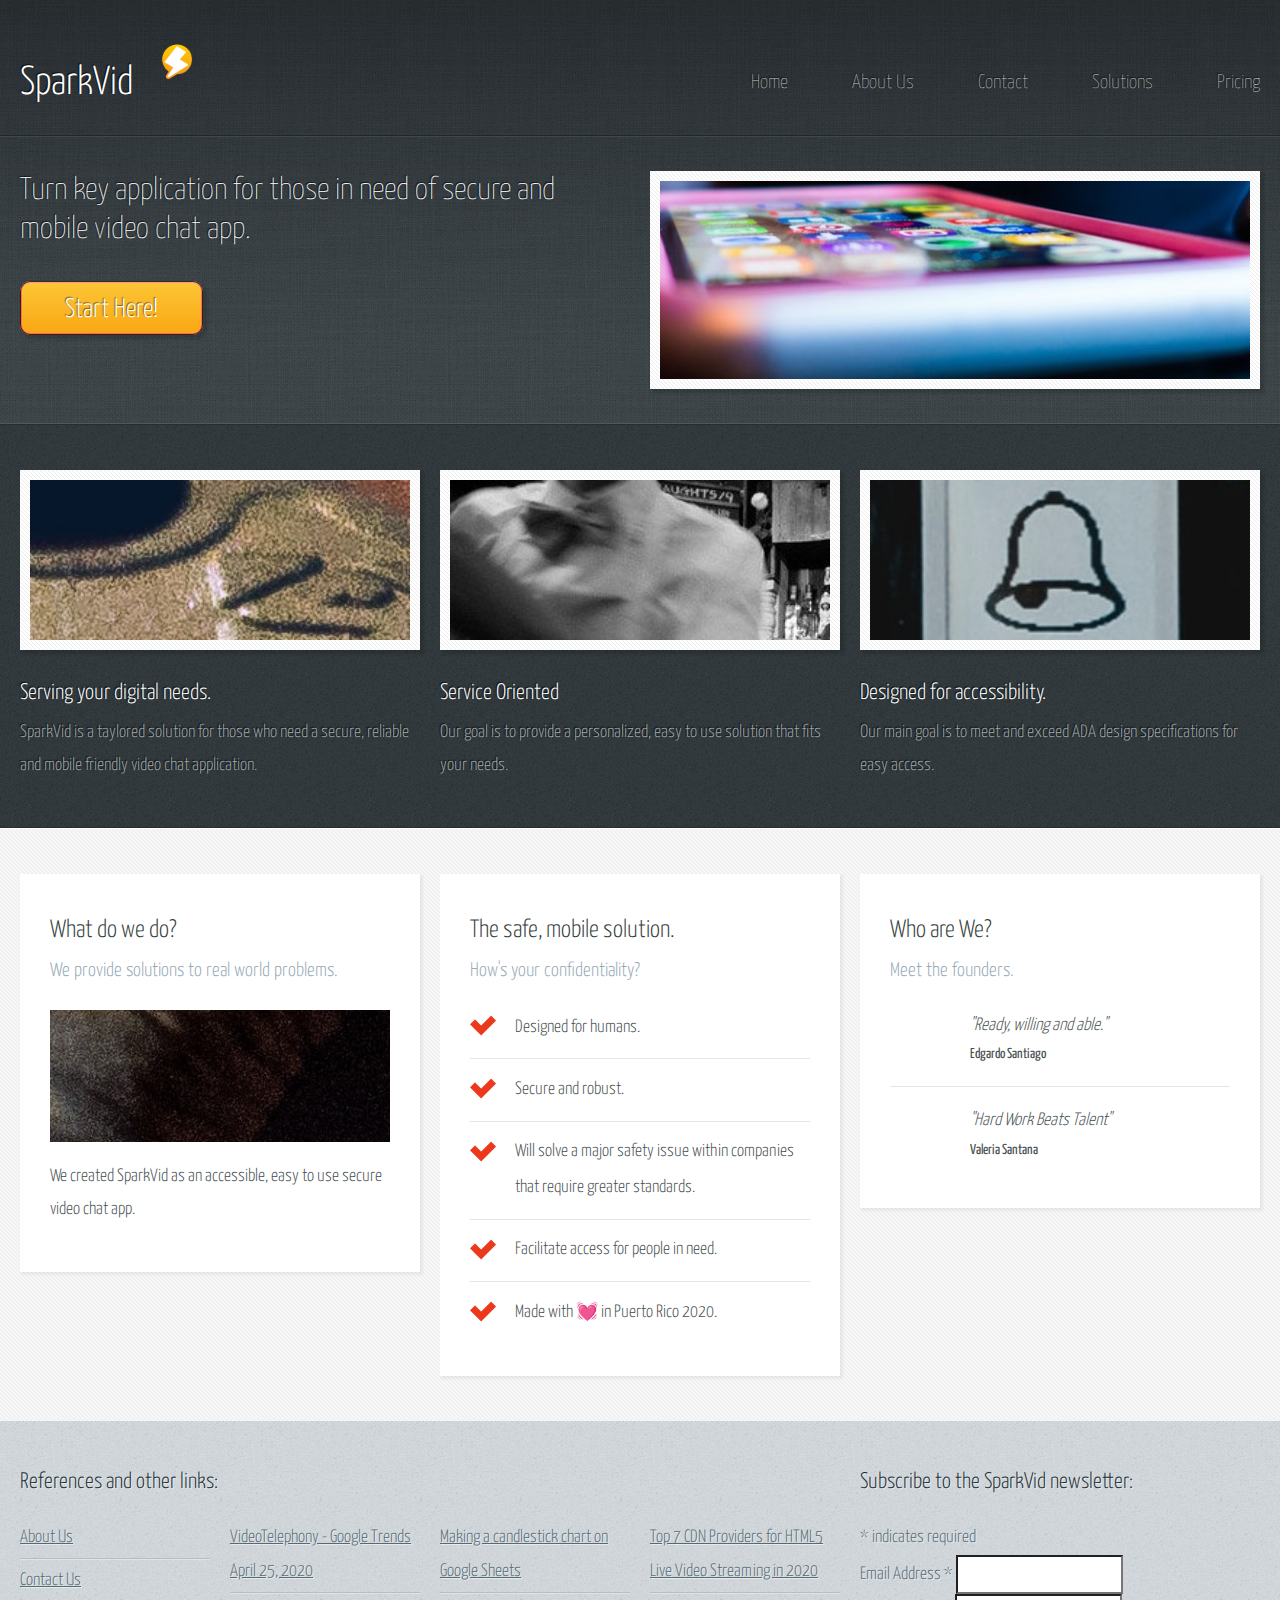
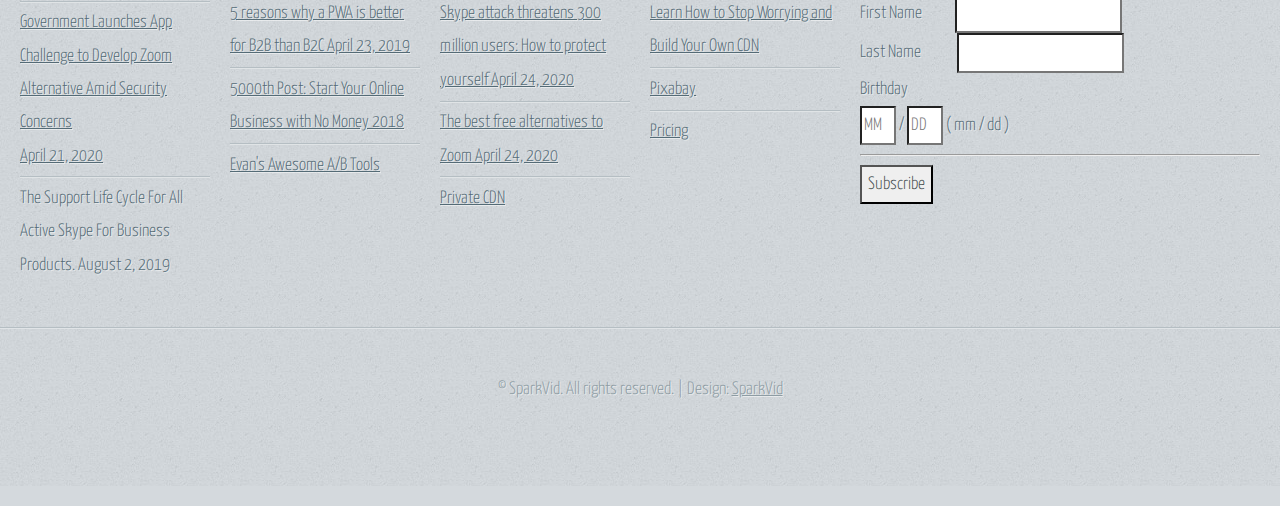
<file: index.html>
<!DOCTYPE HTML>
<!--
Brought to you by the SPARKVID team.
-->
<html>
	<head>
		<title>SparkVid Turnkey VideoChat</title>
		<link rel="shortcut icon" href="images/favicon.ico">
		<meta charset="utf-8" />
		<meta name="viewport" content="width=device-width, initial-scale=1, user-scalable=no" />
		<link rel="stylesheet" href="assets/css/main.css" />
		<link href="//cdn-images.mailchimp.com/embedcode/classic-10_7.css" rel="stylesheet" type="text/css">

	</head>
	<body>
		<div id="page-wrapper">
			<!-- Header -->
				<section id="header">
					<div class="container">
						<div class="row">
							<div class="col-12">
								<!-- Logo -->
									<h1><a href="index.html" id="logo">SparkVid</a>
									<img src="images/logo.png" alt="logo" width="72" height="72">
									</h1>
								<!-- Nav -->
									<nav id="nav">
										<a href="index.html"> Home </a>
										<a href="about_us.html"> About Us </a>
										<a href="contact_us.html"> Contact </a>
										<a href="solutions.html"> Solutions </a>
										<a href="pricing.html"> Pricing </a>									</nav>
							</div>
						</div>
					</div>
					<div id="banner">
						<div class="container">
							<div class="row">
								<div class="col-6 col-12-medium">
									<!-- Banner Copy -->
										<p>Turn key application for those in need of secure and mobile video chat app.</p>
										<a href="about_us.html" class="button-large">Start Here!</a>
								</div>
								<div class="col-6 col-12-medium imp-medium">
									<!-- Banner Image -->
										<a href="#" class="bordered-feature-image"><img src="images/banner.jpg" alt="" /></a>
								</div>
							</div>
						</div>
					</div>
				</section>

			<!-- Features -->
				<section id="features">
					<div class="container">
						<div class="row">
							<div class="col-4 col-6-medium col-12-small">

								<!-- Feature #1 -->
									<section>
										<a href="#" class="bordered-feature-image"><img src="images/pic01.jpg" alt="" /></a>
										<h2>Serving your digital needs.</h2>
										<p>
										SparkVid is a taylored solution for those who need a secure, reliable and mobile friendly video chat application.
										</p>
									</section>

							</div>
							<div class="col-4 col-6-medium col-12-small">

								<!-- Feature #2 -->
									<section>
										<a href="#" class="bordered-feature-image"><img src="images/pic02.jpg" alt="" /></a>
										<h2>Service Oriented</h2>
										<p>
										Our goal is to provide a personalized, easy to use solution that fits your needs.
										</p>
									</section>
							</div>
							<div class="col-4 col-6-medium col-12-small">
								<!-- Feature #3 -->
									<section>
										<a href="#" class="bordered-feature-image"><img src="images/pic03.jpg" alt="" /></a>
										<h2>Designed for accessibility.</h2>
										<p>
										Our main goal is to meet and exceed ADA design specifications for easy access.
										</p>
									</section>
							</div>
						</div>
					</div>
				</section>

			<!-- Content -->
				<section id="content">
					<div class="container">
						<div class="row aln-center">
							<div class="col-4 col-12-medium">

								<!-- Box #1 -->
									<section>
										<header>
											<h2> What do we do? </h2>
											<h3> We provide solutions to real world problems. </h3>
										</header>
										<a href="#" class="feature-image"><img src="images/pic05.jpg" alt="" /></a>
										<p>
											We created SparkVid as an accessible, easy to use secure video chat app. 
										</p>
									</section>
							</div>
							<div class="col-4 col-6-medium col-12-small">
								<!-- Box #2 -->
									<section>
										<header>
											<h2> The safe, mobile solution. </h2>
											<h3> How's your confidentiality? </h3>
										</header>
										<ul class="check-list">
											<li> Designed for humans. </li>
											<li> Secure and robust. </li>
											<li> Will solve a major safety issue within companies that require greater standards. </li>
											<li> Facilitate access for people in need. </li>
											<li> Made with 💓 in Puerto Rico 2020. </li>
										</ul>
									</section>

							</div>
							<div class="col-4 col-6-medium col-12-small">

								<!-- Box #3 -->
									<section>
										<header>
											<h2>Who are We?</h2>
											<h3>Meet the founders.</h3>
										</header>
										<ul class="quote-list">
											<li>
												<p>"Ready, willing and able."</p>
												<span>Edgardo Santiago</span>
											</li>
											<li>
												<p>"Hard Work Beats Talent"</p>
												<span>Valeria Santana</span>
											</li>
										</ul>
									</section>
							</div>
						</div>
					</div>
				</section>
			<!-- Footer -->
				<section id="footer">
					<div class="container">
						<div class="row">
							<div class="col-8 col-12-medium">
								<!-- Links -->
									<section>
										<h2>References and other links:</h2>
										<div>
											<div class="row">
												<div class="col-3 col-12-small">
													<ul class="link-list last-child">
														<li><a href="about_us.html">About Us</a></li>
														<li><a href="contact_us.html">Contact Us</a></li>
														<li>
														  <a href="https://gadgets.ndtv.com/apps/news/zoom-alternative-india-challenge-government-1-crore-prize-money-2215451">
														    Government Launches App Challenge to Develop Zoom Alternative Amid Security Concerns<br>
															April 21, 2020
														  </a>
														</li>
														<li>
														  <a href="https://blog.enablingtechcorp.com/the-support-life-cycle-for-all-active-skype-for-business-products"></a>
														    The Support Life Cycle For All Active Skype For Business Products.
															August 2, 2019 
														</li>
													</ul>
												</div>
												<div class="col-3 col-12-small">
													<ul class="link-list last-child">
														<li>
														  <a href="https://trends.google.com/trends/explore?q=%2Fm%2F09v3m18">
														    VideoTelephony - Google Trends
															April 25, 2020 
														  </a>
														</li>
														<li>
														  <a href="https://divante.com/blog/5-reasons-why-pwa-is-better-for-b2b-than-b2c/">
														    5 reasons why a PWA is better for B2B than B2C
															April 23, 2019
														  </a>
														</li>
														<li>
														  <a href="https://www.warriorforum.com/main-internet-marketing-discussion-forum/1342169-5000th-post-start-your-online-business-no-money.html?utm_source=internal&utm_medium=discussion-list&utm_campaign=feed&utm_term=title">
														    5000th Post: Start Your Online Business with No Money
														    2018														    
														  </a>
														</li>
														<li>
														  <a href="https://www.evanmiller.org/ab-testing/chi-squared.html">
														     Evan's Awesome A/B Tools
														  </a>
														</li>
													</ul>
												</div>
												<div class="col-3 col-12-small">
													<ul class="link-list last-child">
														<li>
														  <a href="https://docs.google.com/spreadsheets/d/1r7eUOUQ3DasiKcczEiy654pIfS5yvnOcqH5wkMBTur0/edit?usp=sharing">
														    Making a candlestick chart on Google Sheets
														  </a>
														</li>
														<li>
														  <a href="https://www.tomsguide.com/news/skype-phishing-attack">
														    Skype attack threatens 300 million users: How to protect yourself
															April 24, 2020
														  </a>
														</li>
														<li>
														  <a href="https://lifehacker.com/the-best-free-alternatives-to-zoom-1843043133">
														    The best free alternatives to Zoom
															April 24, 2020
														  </a>
													    </li>
														<li>
														  <a href="https://www.keycdn.com/private-cdn">
														    Private CDN
														  </a>
														</li>
													</ul>
												</div>
												<div class="col-3 col-12-small">
													<ul class="link-list last-child">
														<li>
														  <a href="https://www.dacast.com/blog/content-delivery-network-cdn-providers-live-streaming/">
														    Top 7 CDN Providers for HTML5 Live Video Streaming in 2020 
														  </a>
														</li>
														<li><a href="https://www.nginx.com/blog/learn-to-stop-worrying-build-cdn/">
														    Learn How to Stop Worrying and Build Your Own CDN
														  </a>
														</li>
														<li>
														  <a href="https://pixabay.com/">
														    Pixabay
														  </a>
														</li>
														<li>
														  <a href="pricing.html">Pricing</a></li>
													</ul>
												</div>
											</div>
										</div>
									</section>

							</div>
							<div class="col-4 col-12-medium imp-medium">

								<!-- Blurb -->
									<section>
										<!-- Begin Mailchimp Signup Form -->

<div id="mc_embed_signup">
<form action="https://sparkvid.us8.list-manage.com/subscribe/post?u=4c9e2cd0b07d8f692564bfdb1&amp;id=a2b2902fa3" method="post" id="mc-embedded-subscribe-form" name="mc-embedded-subscribe-form" class="validate" target="_blank" novalidate>
    <div id="mc_embed_signup_scroll">
	<h2>Subscribe to the SparkVid newsletter:</h2>
<div class="indicates-required"><span class="asterisk">*</span> indicates required</div>
<div class="mc-field-group">
	<label for="mce-EMAIL">Email Address  <span class="asterisk">*</span>
</label>
	<input type="email" value="" name="EMAIL" class="required email" id="mce-EMAIL">
</div>
<div class="mc-field-group">
	<label for="mce-FNAME">First Name&emsp;&ensp;&nbsp; </label>
	<input type="text" value="" name="FNAME" class="" id="mce-FNAME">
</div>
<div class="mc-field-group">
	<label for="mce-LNAME">Last Name &emsp;&ensp;&nbsp;</label>
	<input type="text" value="" name="LNAME" class="" id="mce-LNAME">
</div>
<div class="mc-field-group size1of2">
	<label for="mce-BIRTHDAY-month">Birthday </label>
	<div class="datefield">
	
		<span class="subfield monthfield"><input class="birthday " type="text" pattern="[0-9]*" value="" placeholder="MM" size="2" maxlength="2" name="BIRTHDAY[month]" id="mce-BIRTHDAY-month"></span> / 
		<span class="subfield dayfield"><input class="birthday " type="text" pattern="[0-9]*" value="" placeholder="DD" size="2" maxlength="2" name="BIRTHDAY[day]" id="mce-BIRTHDAY-day"></span> 
		
		<span class="small-meta nowrap">( mm / dd )</span>
		<hr>
	</div>
</div>	<div id="mce-responses" class="clear">
		<div class="response" id="mce-error-response" style="display:none"></div>
		<div class="response" id="mce-success-response" style="display:none"></div>
	</div>    <!-- real people should not fill this in and expect good things - do not remove this or risk form bot signups-->
    <div style="position: absolute; left: -5000px;" aria-hidden="true"><input type="text" name="b_4c9e2cd0b07d8f692564bfdb1_a2b2902fa3" tabindex="-1" value=""></div>
    <div class="clear"><input type="submit" value="Subscribe" name="subscribe" id="mc-embedded-subscribe" class="button"></div>
    </div>
</form>
</div>
<script type='text/javascript' src='//s3.amazonaws.com/downloads.mailchimp.com/js/mc-validate.js'></script><script type='text/javascript'>(function($) {window.fnames = new Array(); window.ftypes = new Array();fnames[0]='EMAIL';ftypes[0]='email';fnames[1]='FNAME';ftypes[1]='text';fnames[2]='LNAME';ftypes[2]='text';fnames[3]='ADDRESS';ftypes[3]='address';fnames[4]='PHONE';ftypes[4]='phone';fnames[5]='BIRTHDAY';ftypes[5]='birthday';}(jQuery));var $mcj = jQuery.noConflict(true);</script>
<!--End mc_embed_signup-->
									</section>

							</div>
						</div>
					</div>
				</section>

			<!-- Copyright -->
				<div id="copyright">
					&copy; SparkVid. All rights reserved. | Design: <a href="http://sparkvid.us">SparkVid</a>
				</div>

		</div>

		<!-- Scripts -->
			<script src="assets/js/jquery.min.js"></script>
			<script src="assets/js/browser.min.js"></script>
			<script src="assets/js/breakpoints.min.js"></script>
			<script src="assets/js/util.js"></script>
			<script src="assets/js/main.js"></script>

	</body>
</html>
</file>
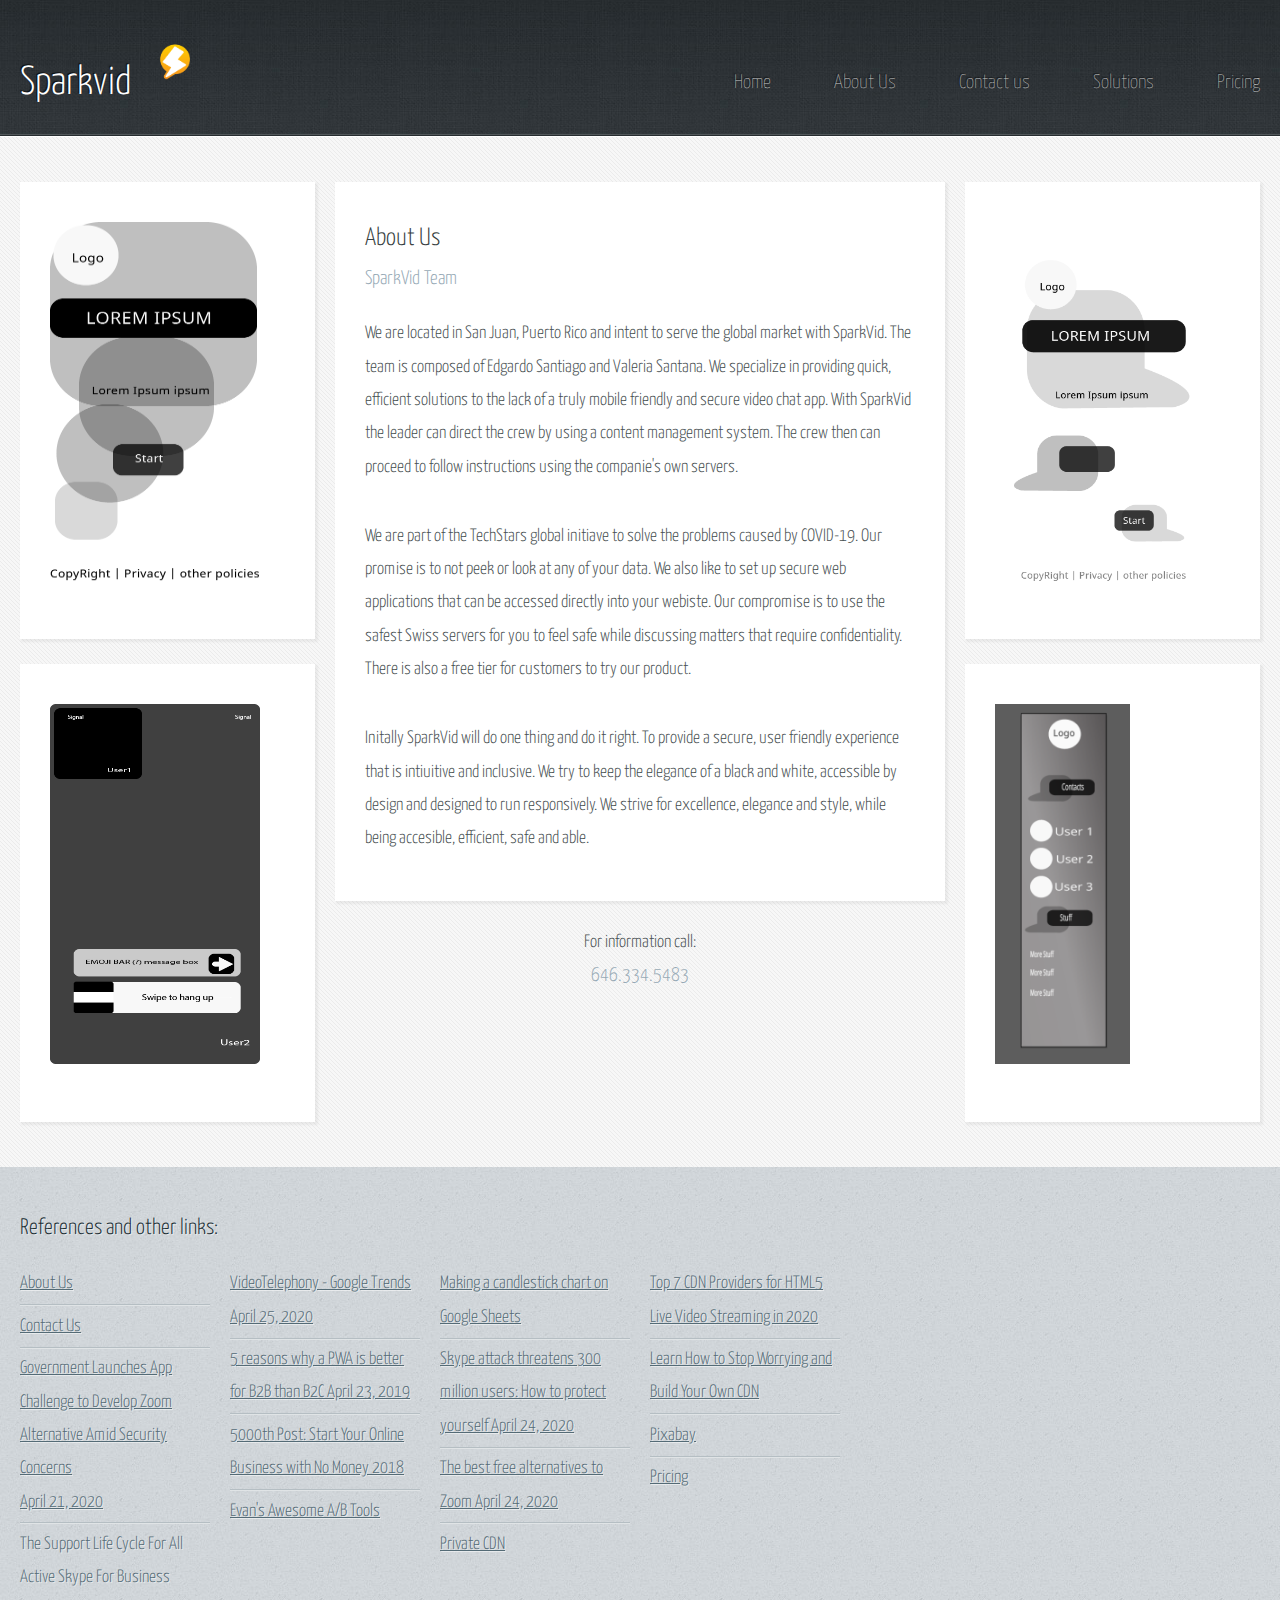
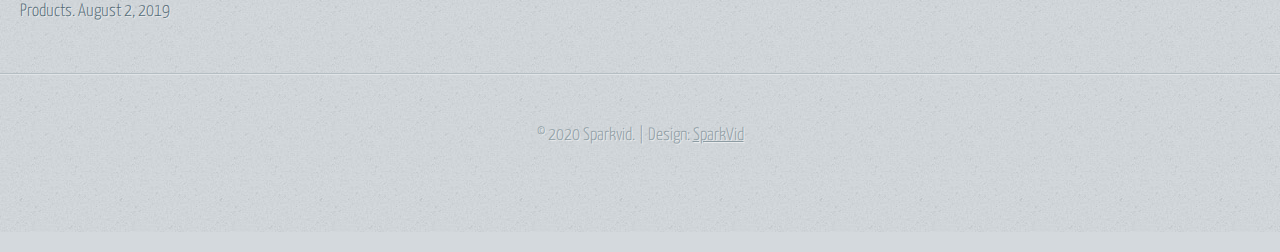
<file: about_us.html>
<!DOCTYPE HTML>
<!--
	Sparkvid About
-->
<html>
	<head>
		<title>About</title>
		<meta charset="utf-8" />
		<meta name="viewport" content="width=device-width, initial-scale=1, user-scalable=no" />
		<link rel="stylesheet" href="assets/css/main.css" />
		<link rel="stylesheet" href="https://cdnjs.cloudflare.com/ajax/libs/font-awesome/4.7.0/css/font-awesome.min.css">
	</head>
	<body class="subpage">
		<div id="page-wrapper">

			<!-- Header -->
				<section id="header">
					<div class="container">
						<div class="row">
							<div class="col-12">

								<!-- Logo -->
									<h1><a href="index.html" id="logo">Sparkvid</a>
									<img src="images/logo.png" alt="logo" width="72" height="72">
									</h1>

								<!-- Nav -->
									<nav id="nav">
										<a href="index.html">Home</a>
										<a href="about_us.html">About Us</a>
										<a href="contact_us.html">Contact us</a>
										<a href="solutions.html">Solutions</a>
										<a href="pricing.html">Pricing</a>
									</nav>

							</div>
						</div>
					</div>
				</section>

			<!-- Content -->
				<section id="content">
					<div class="container">
						<div class="row">
							<div class="col-3 col-12-medium">

								<!-- Left Sidebar -->
									<section>
									<img src="images/first_iteration_main.png" alt="main" width="210" height="360"/>
									</section>
									<section>
										<img src="images/one_on_one.png" alt="main" width="210" height="360">
									</section>
							</div>
							<div class="col-6 col-12-medium imp-medium">

								<!-- Main Content -->
									<section>
										<header>
											<h2>About Us</h2>
											<h3>SparkVid Team</h3>
										</header>
										<p>
											We are located in San Juan, Puerto Rico and intent to serve the global market with SparkVid. The team is composed of Edgardo Santiago and Valeria Santana. 
											We specialize in providing quick, efficient solutions to the lack of a truly mobile friendly and secure video chat app. 
											With SparkVid the leader can direct the crew by using a content management system. The crew then can proceed to follow instructions using the companie's own servers.
										</p>
										<p>
											We are part of the TechStars global initiave to solve the problems caused by COVID-19. Our promise is to not peek or look at any of your data. We also like to set up secure web applications that can be accessed directly into your webiste. 
											Our compromise is to use the safest Swiss servers for you to feel safe while discussing matters that require confidentiality.
											There is also a free tier for customers to try our product. 
										</p>
										<p>
											Initally SparkVid will do one thing and do it right. To provide a secure, user friendly experience that is intiuitive and inclusive. We try to keep the elegance of a black and white, accessible by design and designed to run responsively.
											We strive for excellence, elegance and style, while being accesible, efficient, safe and able.	
										</p>
									</section>
									<div style="text-align:center">
									<h1>For information call:</h1>
									<h3>646.334.5483</h3>
									</div>

							</div>
							<div class="col-3 col-12-medium">

								<!-- Right Sidebar -->
								<section>
								  <img src="images/loading_screen.png" alt="main" width="210" height="360">
								</section>
							    <section>
								  <img src="images/drawer.png" alt="main" width="135" height="360">
								</section>
							</div>
						</div>
					</div>
				</section>

			<!-- Footer -->
				<section id="footer">
					<div class="container">
						<div class="row">
							<div class="col-8 col-12-medium">

								<!-- Links -->
								<section>
										<h2>References and other links:</h2>
										<div>
											<div class="row">
												<div class="col-3 col-12-small">
													<ul class="link-list last-child">
														<li><a href="about_us.html">About Us</a></li>
														<li><a href="contact_us.html">Contact Us</a></li>
														<li>
														  <a href="https://gadgets.ndtv.com/apps/news/zoom-alternative-india-challenge-government-1-crore-prize-money-2215451">
														    Government Launches App Challenge to Develop Zoom Alternative Amid Security Concerns<br>
															April 21, 2020
														  </a>
														</li>
														<li>
														  <a href="https://blog.enablingtechcorp.com/the-support-life-cycle-for-all-active-skype-for-business-products"></a>
														    The Support Life Cycle For All Active Skype For Business Products.
															August 2, 2019 
														</li>
													</ul>
												</div>
												<div class="col-3 col-12-small">
													<ul class="link-list last-child">
														<li>
														  <a href="https://trends.google.com/trends/explore?q=%2Fm%2F09v3m18">
														    VideoTelephony - Google Trends
															April 25, 2020 
														  </a>
														</li>
														<li>
														  <a href="https://divante.com/blog/5-reasons-why-pwa-is-better-for-b2b-than-b2c/">
														    5 reasons why a PWA is better for B2B than B2C
															April 23, 2019
														  </a>
														</li>
														<li>
														  <a href="https://www.warriorforum.com/main-internet-marketing-discussion-forum/1342169-5000th-post-start-your-online-business-no-money.html?utm_source=internal&utm_medium=discussion-list&utm_campaign=feed&utm_term=title">
														    5000th Post: Start Your Online Business with No Money
														    2018														    
														  </a>
														</li>
														<li>
														  <a href="https://www.evanmiller.org/ab-testing/chi-squared.html">
														     Evan's Awesome A/B Tools
														  </a>
														</li>
													</ul>
												</div>
												<div class="col-3 col-12-small">
													<ul class="link-list last-child">
														<li>
														  <a href="https://docs.google.com/spreadsheets/d/1r7eUOUQ3DasiKcczEiy654pIfS5yvnOcqH5wkMBTur0/edit?usp=sharing">
														    Making a candlestick chart on Google Sheets
														  </a>
														</li>
														<li>
														  <a href="https://www.tomsguide.com/news/skype-phishing-attack">
														    Skype attack threatens 300 million users: How to protect yourself
															April 24, 2020
														  </a>
														</li>
														<li>
														  <a href="https://lifehacker.com/the-best-free-alternatives-to-zoom-1843043133">
														    The best free alternatives to Zoom
															April 24, 2020
														  </a>
													    </li>
														<li>
														  <a href="https://www.keycdn.com/private-cdn">
														    Private CDN
														  </a>
														</li>
													</ul>
												</div>
												<div class="col-3 col-12-small">
													<ul class="link-list last-child">
														<li>
														  <a href="https://www.dacast.com/blog/content-delivery-network-cdn-providers-live-streaming/">
														    Top 7 CDN Providers for HTML5 Live Video Streaming in 2020 
														  </a>
														</li>
														<li><a href="https://www.nginx.com/blog/learn-to-stop-worrying-build-cdn/">
														    Learn How to Stop Worrying and Build Your Own CDN
														  </a>
														</li>
														<li>
														  <a href="https://pixabay.com/">
														    Pixabay
														  </a>
														</li>
														<li>
														  <a href="pricing.html">Pricing</a></li>
													</ul>
												</div>
											</div>
										</div>

									</section>

							</div>
						</div>
					</div>
				</section>

			<!-- Copyright -->
				<div id="copyright">
					&copy; 2020 Sparkvid. | Design: <a href="http://sparkvid.us">SparkVid</a>
				</div>

		</div>

		<!-- Scripts -->
			<script src="assets/js/jquery.min.js"></script>
			<script src="assets/js/browser.min.js"></script>
			<script src="assets/js/breakpoints.min.js"></script>
			<script src="assets/js/util.js"></script>
			<script src="assets/js/main.js"></script>

	</body>
</html>
</file>
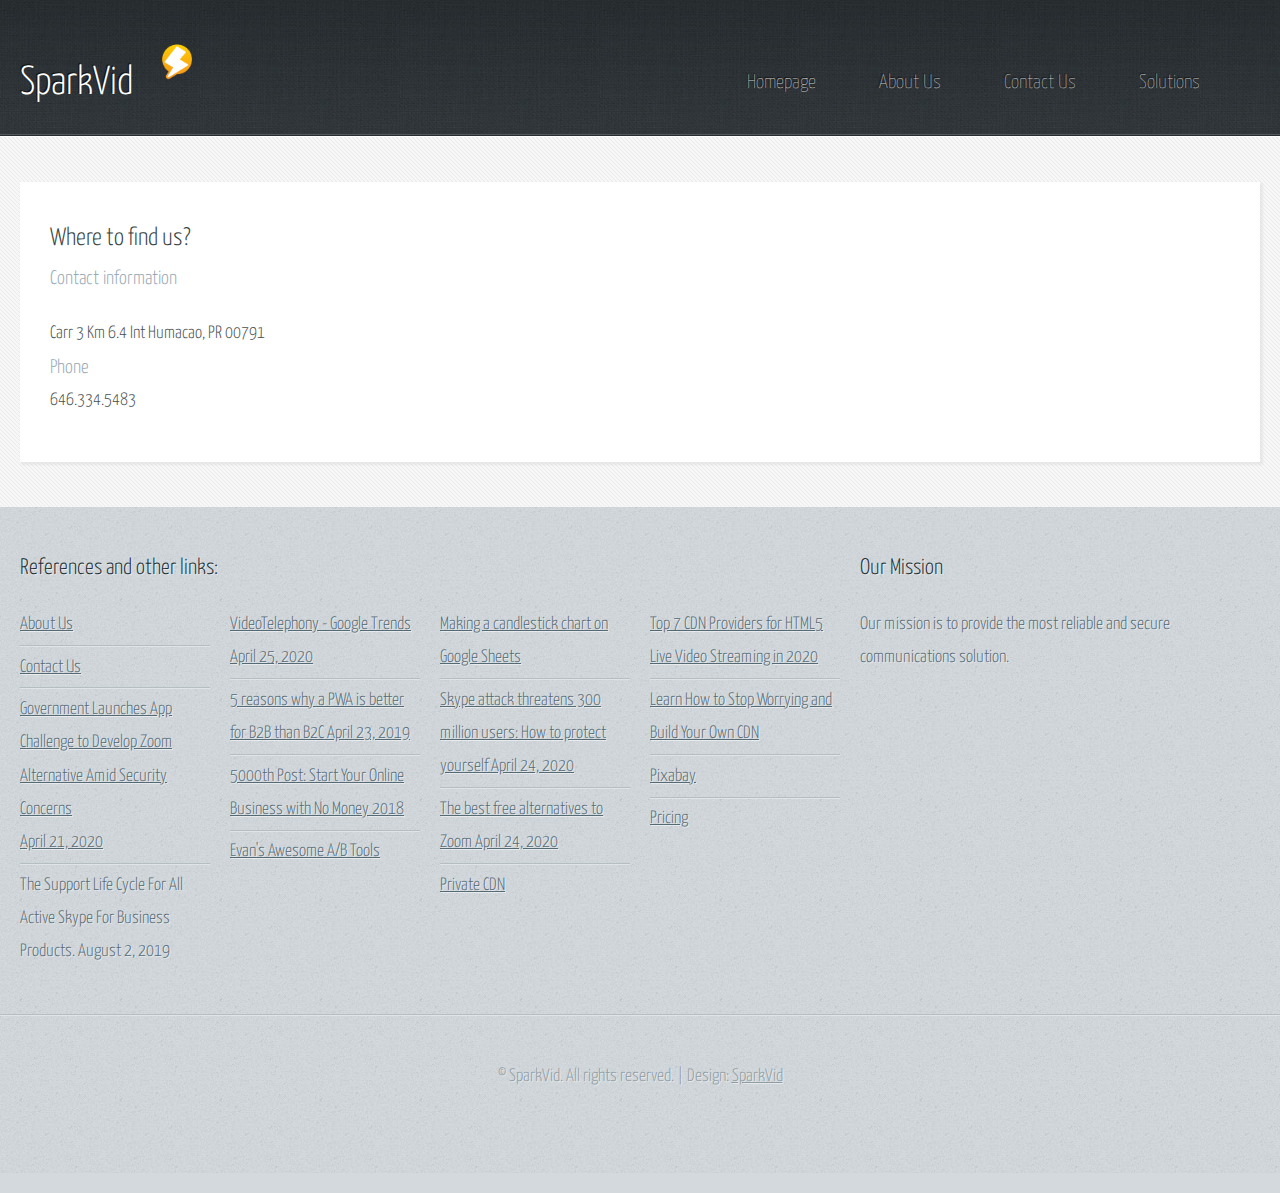
<file: contact_us.html>
<!DOCTYPE HTML>
<!--
	
-->
<html>
	<head>
		<title>Contact Us</title>
		<meta charset="utf-8" />
		<meta name="viewport" content="width=device-width, initial-scale=1, user-scalable=no" />
		<link rel="stylesheet" href="assets/css/main.css" />
	</head>
	<body class="subpage">
		<div id="page-wrapper">

			<!-- Header -->
				<section id="header">
					<div class="container">
						<div class="row">
							<div class="col-12">

								<!-- Logo -->
									<h1>
									<a href="index.html" id="logo">SparkVid</a>
									<img src="images/logo.png" alt="logo" width="72" height="72">
									</h1>

								<!-- Nav -->
									<nav id="nav">
										<a href="index.html">Homepage</a>
										<a href="about_us.html">About Us</a>
										<a href="contact_us.html">Contact Us</a>
										<a href="solutions.html">Solutions</a>
										<a href="pricing.html"></a>
									</nav>

							</div>
						</div>
					</div>
				</section>

			<!-- Content -->
				<section id="content">
					<div class="container">
						<div class="row">
							<div class="col-12">

								<!-- Main Content -->
									<section>
										<header>
											<h2>Where to find us?</h2>
											<h3>Contact information</h3>
										</header>
										<address>
										Carr 3 Km 6.4 Int
										Humacao, PR 00791
										</address>
										<h3>
										Phone
										</h3>
										<h4>
										646.334.5483
										</h4>
									</section>

							</div>
						</div>
					</div>
				</section>

			<!-- Footer -->
				<section id="footer">
					<div class="container">
						<div class="row">
							<div class="col-8 col-12-medium">

								<!-- Links -->
									<section>
										<h2>References and other links:</h2>
										<div>
											<div class="row">
												<div class="col-3 col-12-small">
													<ul class="link-list last-child">
														<li><a href="about_us.html">About Us</a></li>
														<li><a href="contact_us.html">Contact Us</a></li>
														<li>
														  <a href="https://gadgets.ndtv.com/apps/news/zoom-alternative-india-challenge-government-1-crore-prize-money-2215451">
														    Government Launches App Challenge to Develop Zoom Alternative Amid Security Concerns<br>
															April 21, 2020
														  </a>
														</li>
														<li>
														  <a href="https://blog.enablingtechcorp.com/the-support-life-cycle-for-all-active-skype-for-business-products"></a>
														    The Support Life Cycle For All Active Skype For Business Products.
															August 2, 2019 
														</li>
													</ul>
												</div>
												<div class="col-3 col-12-small">
													<ul class="link-list last-child">
														<li>
														  <a href="https://trends.google.com/trends/explore?q=%2Fm%2F09v3m18">
														    VideoTelephony - Google Trends
															April 25, 2020 
														  </a>
														</li>
														<li>
														  <a href="https://divante.com/blog/5-reasons-why-pwa-is-better-for-b2b-than-b2c/">
														    5 reasons why a PWA is better for B2B than B2C
															April 23, 2019
														  </a>
														</li>
														<li>
														  <a href="https://www.warriorforum.com/main-internet-marketing-discussion-forum/1342169-5000th-post-start-your-online-business-no-money.html?utm_source=internal&utm_medium=discussion-list&utm_campaign=feed&utm_term=title">
														    5000th Post: Start Your Online Business with No Money
														    2018														    
														  </a>
														</li>
														<li>
														  <a href="https://www.evanmiller.org/ab-testing/chi-squared.html">
														     Evan's Awesome A/B Tools
														  </a>
														</li>
													</ul>
												</div>
												<div class="col-3 col-12-small">
													<ul class="link-list last-child">
														<li>
														  <a href="https://docs.google.com/spreadsheets/d/1r7eUOUQ3DasiKcczEiy654pIfS5yvnOcqH5wkMBTur0/edit?usp=sharing">
														    Making a candlestick chart on Google Sheets
														  </a>
														</li>
														<li>
														  <a href="https://www.tomsguide.com/news/skype-phishing-attack">
														    Skype attack threatens 300 million users: How to protect yourself
															April 24, 2020
														  </a>
														</li>
														<li>
														  <a href="https://lifehacker.com/the-best-free-alternatives-to-zoom-1843043133">
														    The best free alternatives to Zoom
															April 24, 2020
														  </a>
													    </li>
														<li>
														  <a href="https://www.keycdn.com/private-cdn">
														    Private CDN
														  </a>
														</li>
													</ul>
												</div>
												<div class="col-3 col-12-small">
													<ul class="link-list last-child">
														<li>
														  <a href="https://www.dacast.com/blog/content-delivery-network-cdn-providers-live-streaming/">
														    Top 7 CDN Providers for HTML5 Live Video Streaming in 2020 
														  </a>
														</li>
														<li><a href="https://www.nginx.com/blog/learn-to-stop-worrying-build-cdn/">
														    Learn How to Stop Worrying and Build Your Own CDN
														  </a>
														</li>
														<li>
														  <a href="https://pixabay.com/">
														    Pixabay
														  </a>
														</li>
														<li>
														  <a href="pricing.html">Pricing</a></li>
													</ul>
												</div>
											</div>
										</div>
									</section>

							</div>
							<div class="col-4 col-12-medium imp-medium">

								<!-- Blurb -->
									<section>
										<h2>Our Mission</h2>
										<p>
										  Our mission is to provide the most reliable and secure communications solution.
										</p>
									</section>

							</div>
						</div>
					</div>
				</section>

			<!-- Copyright -->
				<div id="copyright">
					&copy; SparkVid. All rights reserved. | Design: <a href="http://sparkvid.us">SparkVid</a>
				</div>

		</div>

		<!-- Scripts -->
			<script src="assets/js/jquery.min.js"></script>
			<script src="assets/js/browser.min.js"></script>
			<script src="assets/js/breakpoints.min.js"></script>
			<script src="assets/js/util.js"></script>
			<script src="assets/js/main.js"></script>

	</body>
</html>
</file>
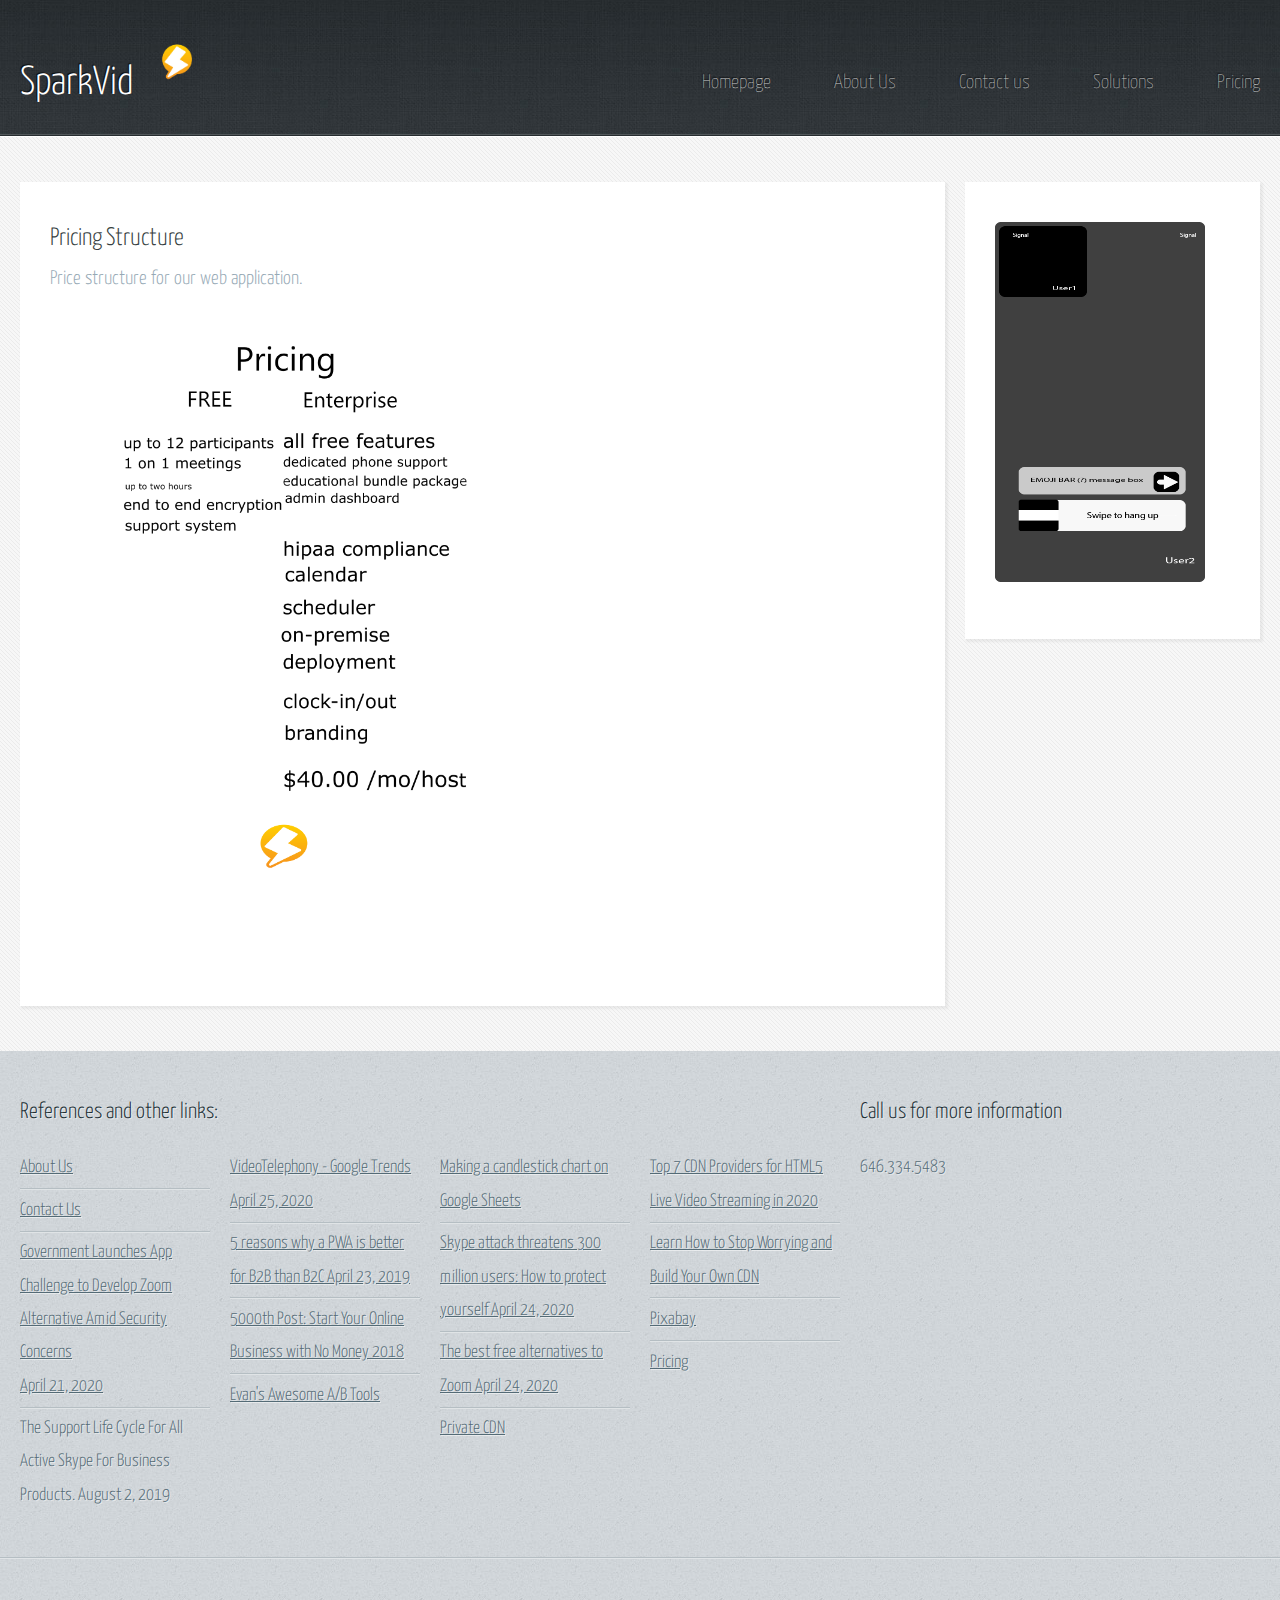
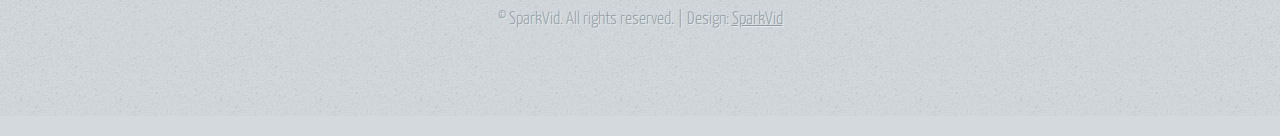
<file: pricing.html>
<!DOCTYPE HTML>
<!--
	SPARKVID-->
<html>
	<head>
		<title>Pricing</title>
		<meta charset="utf-8" />
		<meta name="viewport" content="width=device-width, initial-scale=1, user-scalable=no" />
		<link rel="stylesheet" href="assets/css/main.css" />
	</head>
	<body class="subpage">
		<div id="page-wrapper">

			<!-- Header -->
				<section id="header">
					<div class="container">
						<div class="row">
							<div class="col-12">

								<!-- Logo -->
									<h1><a href="index.html" id="logo">SparkVid</a>
									<img src="images/logo.png" alt="logo" width="72" height="72"></h1>

								<!-- Nav -->
									<nav id="nav">
										<a href="index.html">Homepage</a>
										<a href="about_us.html">About Us</a>
										<a href="contact_us.html">Contact us</a>
										<a href="solutions.html">Solutions</a>
										<a href="onecolumn.html">Pricing</a>
									</nav>

							</div>
						</div>
					</div>
				</section>

			<!-- Content -->
				<section id="content">
					<div class="container">
						<div class="row">
							<div class="col-9 col-12-medium">

								<!-- Main Content -->
									<section>
										<header>
											<h2>Pricing Structure</h2>
											<h3>Price structure for our web application.</h3>
										</header>
										<img src="images/pricing.png" alt="main" width="446" height="631">

									</section>

							</div>
							<div class="col-3 col-12-medium">

								<!-- Sidebar -->
									<section>
									<img src="images/one_on_one.png" alt="main" width="210" height="360">
									</section>


							</div>
						</div>
					</div>
				</section>

			<!-- Footer -->
				<section id="footer">
					<div class="container">
						<div class="row">
							<div class="col-8 col-12-medium">

								<!-- Links -->
									<section>
									<h2>References and other links:</h2>
										<div>
											<div class="row">
												<div class="col-3 col-12-small">
													<ul class="link-list last-child">
														<li><a href="about_us.html">About Us</a></li>
														<li><a href="contact_us.html">Contact Us</a></li>
														<li>
														  <a href="https://gadgets.ndtv.com/apps/news/zoom-alternative-india-challenge-government-1-crore-prize-money-2215451">
														    Government Launches App Challenge to Develop Zoom Alternative Amid Security Concerns<br>
															April 21, 2020
														  </a>
														</li>
														<li>
														  <a href="https://blog.enablingtechcorp.com/the-support-life-cycle-for-all-active-skype-for-business-products"></a>
														    The Support Life Cycle For All Active Skype For Business Products.
															August 2, 2019 
														</li>
													</ul>
												</div>
												<div class="col-3 col-12-small">
													<ul class="link-list last-child">
														<li>
														  <a href="https://trends.google.com/trends/explore?q=%2Fm%2F09v3m18">
														    VideoTelephony - Google Trends
															April 25, 2020 
														  </a>
														</li>
														<li>
														  <a href="https://divante.com/blog/5-reasons-why-pwa-is-better-for-b2b-than-b2c/">
														    5 reasons why a PWA is better for B2B than B2C
															April 23, 2019
														  </a>
														</li>
														<li>
														  <a href="https://www.warriorforum.com/main-internet-marketing-discussion-forum/1342169-5000th-post-start-your-online-business-no-money.html?utm_source=internal&utm_medium=discussion-list&utm_campaign=feed&utm_term=title">
														    5000th Post: Start Your Online Business with No Money
														    2018														    
														  </a>
														</li>
														<li>
														  <a href="https://www.evanmiller.org/ab-testing/chi-squared.html">
														     Evan's Awesome A/B Tools
														  </a>
														</li>
													</ul>
												</div>
												<div class="col-3 col-12-small">
													<ul class="link-list last-child">
														<li>
														  <a href="https://docs.google.com/spreadsheets/d/1r7eUOUQ3DasiKcczEiy654pIfS5yvnOcqH5wkMBTur0/edit?usp=sharing">
														    Making a candlestick chart on Google Sheets
														  </a>
														</li>
														<li>
														  <a href="https://www.tomsguide.com/news/skype-phishing-attack">
														    Skype attack threatens 300 million users: How to protect yourself
															April 24, 2020
														  </a>
														</li>
														<li>
														  <a href="https://lifehacker.com/the-best-free-alternatives-to-zoom-1843043133">
														    The best free alternatives to Zoom
															April 24, 2020
														  </a>
													    </li>
														<li>
														  <a href="https://www.keycdn.com/private-cdn">
														    Private CDN
														  </a>
														</li>
													</ul>
												</div>
												<div class="col-3 col-12-small">
													<ul class="link-list last-child">
														<li>
														  <a href="https://www.dacast.com/blog/content-delivery-network-cdn-providers-live-streaming/">
														    Top 7 CDN Providers for HTML5 Live Video Streaming in 2020 
														  </a>
														</li>
														<li><a href="https://www.nginx.com/blog/learn-to-stop-worrying-build-cdn/">
														    Learn How to Stop Worrying and Build Your Own CDN
														  </a>
														</li>
														<li>
														  <a href="https://pixabay.com/">
														    Pixabay
														  </a>
														</li>
														<li>
														  <a href="pricing.html">Pricing</a></li>
													</ul>
												</div>
											</div>
										</div>
									</section>

							</div>
							<div class="col-4 col-12-medium imp-medium">

								<!-- Blurb -->
									<section>
										<h2>Call us for more information</h2>
										<h4>
											646.334.5483
										</h4>
									</section>

							</div>
						</div>
					</div>
				</section>

			<!-- Copyright -->
				<div id="copyright">
					&copy; SparkVid. All rights reserved. | Design: <a href="http://sparkvid.us">SparkVid</a>
				</div>

		</div>

		<!-- Scripts -->
			<script src="assets/js/jquery.min.js"></script>
			<script src="assets/js/browser.min.js"></script>
			<script src="assets/js/breakpoints.min.js"></script>
			<script src="assets/js/util.js"></script>
			<script src="assets/js/main.js"></script>

	</body>
</html>
</file>
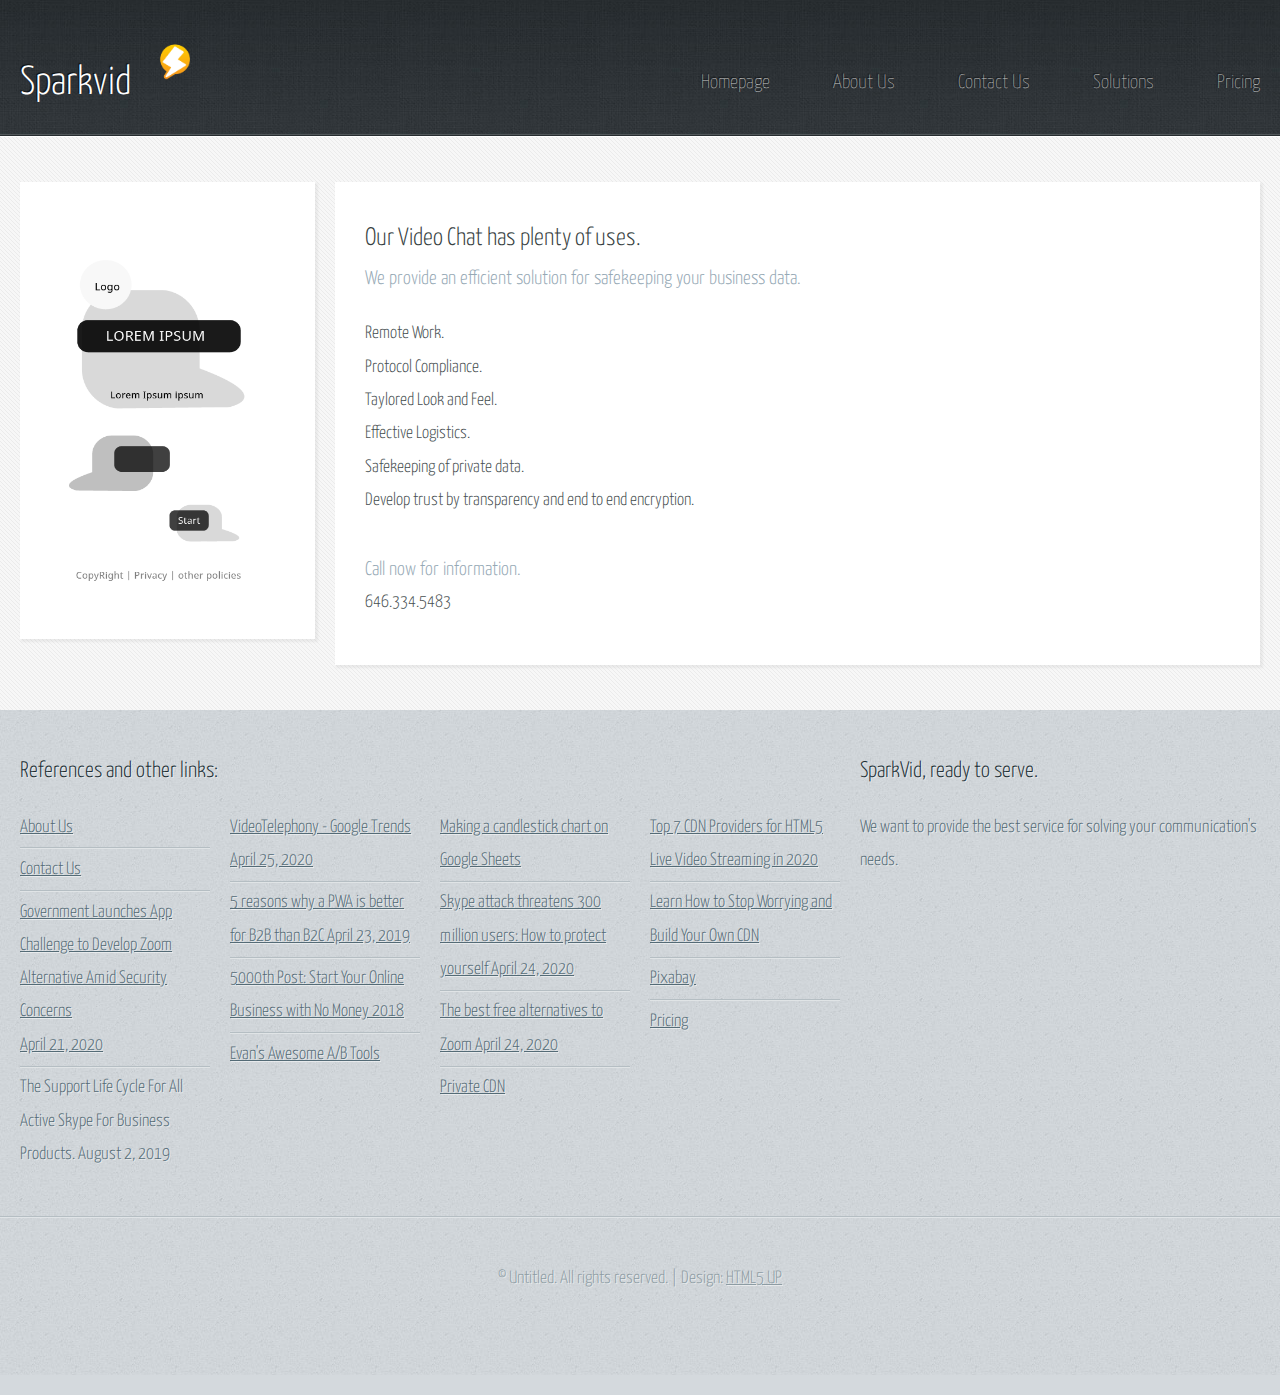
<file: solutions.html>
<!DOCTYPE HTML>

<html>
	<head>
		<title>Solutions</title>
		<meta charset="utf-8" />
		<meta name="viewport" content="width=device-width, initial-scale=1, user-scalable=no" />
		<link rel="stylesheet" href="assets/css/main.css" />
	</head>
	<body class="subpage">
		<div id="page-wrapper">

			<!-- Header -->
				<section id="header">
					<div class="container">
						<div class="row">
							<div class="col-12">

								<!-- Logo -->
									<h1>
									<a href="index.html" id="logo">Sparkvid</a>
									<img src="images/logo.png" alt="logo" width="72" height="72">
									</h1>

								<!-- Nav -->
									<nav id="nav">
										<a href="index.html">Homepage</a>
										<a href="about_us.html">About Us</a>
										<a href="contact_us.html">Contact Us</a>
										<a href="solutions.html">Solutions</a>
										<a href="pricing.html">Pricing</a>
									</nav>
							</div>
						</div>
					</div>
				</section>

			<!-- Content -->
				<section id="content">
					<div class="container">
						<div class="row">
							<div class="col-3 col-12-medium">

								<!-- Sidebar -->
									<section>
									  <img src="images/loading_screen.png" alt="main" width="210" height="360">
									</section>
							</div>
							<div class="col-9 col-12-medium imp-medium">

								<!-- Main Content -->
									<section>
										<header>
											<h2>Our Video Chat has plenty of uses.</h2>
											<h3>We provide an efficient solution for safekeeping your business data.</h3>
										</header>
										<ul>
										  <li>Remote Work.</li>
										  <li>Protocol Compliance.</li>
										  <li>Taylored Look and Feel.</li>
										  <li>Effective Logistics.</li>
										  <li>Safekeeping of private data.</li>
										  <li>Develop trust by transparency and end to end encryption.</li>
										</ul>
																			<div>
									<h3>Call now for information.</h3>
									<h4>646.334.5483</h4>
									</div>
									</section>

							</div>
						</div>
					</div>
				</section>

			<!-- Footer -->
				<section id="footer">
					<div class="container">
						<div class="row">
							<div class="col-8 col-12-medium">

								<!-- Links -->
									<section>
										<h2>References and other links:</h2>
										<div>
											<div class="row">
												<div class="col-3 col-12-small">
													<ul class="link-list last-child">
														<li><a href="about_us.html">About Us</a></li>
														<li><a href="contact_us.html">Contact Us</a></li>
														<li>
														  <a href="https://gadgets.ndtv.com/apps/news/zoom-alternative-india-challenge-government-1-crore-prize-money-2215451">
														    Government Launches App Challenge to Develop Zoom Alternative Amid Security Concerns<br>
															April 21, 2020
														  </a>
														</li>
														<li>
														  <a href="https://blog.enablingtechcorp.com/the-support-life-cycle-for-all-active-skype-for-business-products"></a>
														    The Support Life Cycle For All Active Skype For Business Products.
															August 2, 2019 
														</li>
													</ul>
												</div>
												<div class="col-3 col-12-small">
													<ul class="link-list last-child">
														<li>
														  <a href="https://trends.google.com/trends/explore?q=%2Fm%2F09v3m18">
														    VideoTelephony - Google Trends
															April 25, 2020 
														  </a>
														</li>
														<li>
														  <a href="https://divante.com/blog/5-reasons-why-pwa-is-better-for-b2b-than-b2c/">
														    5 reasons why a PWA is better for B2B than B2C
															April 23, 2019
														  </a>
														</li>
														<li>
														  <a href="https://www.warriorforum.com/main-internet-marketing-discussion-forum/1342169-5000th-post-start-your-online-business-no-money.html?utm_source=internal&utm_medium=discussion-list&utm_campaign=feed&utm_term=title">
														    5000th Post: Start Your Online Business with No Money
														    2018														    
														  </a>
														</li>
														<li>
														  <a href="https://www.evanmiller.org/ab-testing/chi-squared.html">
														     Evan's Awesome A/B Tools
														  </a>
														</li>
													</ul>
												</div>
												<div class="col-3 col-12-small">
													<ul class="link-list last-child">
														<li>
														  <a href="https://docs.google.com/spreadsheets/d/1r7eUOUQ3DasiKcczEiy654pIfS5yvnOcqH5wkMBTur0/edit?usp=sharing">
														    Making a candlestick chart on Google Sheets
														  </a>
														</li>
														<li>
														  <a href="https://www.tomsguide.com/news/skype-phishing-attack">
														    Skype attack threatens 300 million users: How to protect yourself
															April 24, 2020
														  </a>
														</li>
														<li>
														  <a href="https://lifehacker.com/the-best-free-alternatives-to-zoom-1843043133">
														    The best free alternatives to Zoom
															April 24, 2020
														  </a>
													    </li>
														<li>
														  <a href="https://www.keycdn.com/private-cdn">
														    Private CDN
														  </a>
														</li>
													</ul>
												</div>
												<div class="col-3 col-12-small">
													<ul class="link-list last-child">
														<li>
														  <a href="https://www.dacast.com/blog/content-delivery-network-cdn-providers-live-streaming/">
														    Top 7 CDN Providers for HTML5 Live Video Streaming in 2020 
														  </a>
														</li>
														<li><a href="https://www.nginx.com/blog/learn-to-stop-worrying-build-cdn/">
														    Learn How to Stop Worrying and Build Your Own CDN
														  </a>
														</li>
														<li>
														  <a href="https://pixabay.com/">
														    Pixabay
														  </a>
														</li>
														<li>
														  <a href="pricing.html">Pricing</a></li>
													</ul>
												</div>
											</div>
										</div>
									</section>

							</div>
							<div class="col-4 col-12-medium imp-medium">

								<!-- Blurb -->
									<section>
										<h2>SparkVid, ready to serve.</h2>
										<p>
										  We want to provide the best service for solving your communication's needs.
										</p>
									</section>

							</div>
						</div>
					</div>
				</section>

			<!-- Copyright -->
				<div id="copyright">
					&copy; Untitled. All rights reserved. | Design: <a href="http://html5up.net">HTML5 UP</a>
				</div>

		</div>

		<!-- Scripts -->
			<script src="assets/js/jquery.min.js"></script>
			<script src="assets/js/browser.min.js"></script>
			<script src="assets/js/breakpoints.min.js"></script>
			<script src="assets/js/util.js"></script>
			<script src="assets/js/main.js"></script>

	</body>
</html>
</file>
<file: assets/css/main.css>
@import url("https://fonts.googleapis.com/css?family=Yanone+Kaffeesatz:400,300,200");

/*
	SPARKVID 
*/

html, body, div, span, applet, object,
iframe, h1, h2, h3, h4, h5, h6, p, blockquote,
pre, a, abbr, acronym, address, big, cite,
code, del, dfn, em, img, ins, kbd, q, s, samp,
small, strike, strong, sub, sup, tt, var, b,
u, i, center, dl, dt, dd, ol, ul, li, fieldset,
form, label, legend, table, caption, tbody,
tfoot, thead, tr, th, td, article, aside,
canvas, details, embed, figure, figcaption,
footer, header, hgroup, menu, nav, output, ruby,
section, summary, time, mark, audio, video {
	margin: 0;
	padding: 0;
	border: 0;
	font-size: 100%;
	font: inherit;
	vertical-align: baseline;}

article, aside, details, figcaption, figure,
footer, header, hgroup, menu, nav, section {
	display: block;}

body {
	line-height: 1;
}

ol, ul {
	list-style: none;
}

blockquote, q {
	quotes: none;
}

	blockquote:before, blockquote:after, q:before, q:after {
		content: '';
		content: none;
	}

table {
	border-collapse: collapse;
	border-spacing: 0;
}

body {
	-webkit-text-size-adjust: none;
}

mark {
	background-color: transparent;
	color: inherit;
}

input::-moz-focus-inner {
	border: 0;
	padding: 0;
}

input, select, textarea {
	-moz-appearance: none;
	-webkit-appearance: none;
	-ms-appearance: none;
	appearance: none;
}

/* Basic */

	html {
		box-sizing: border-box;
	}

	*, *:before, *:after {
		box-sizing: inherit;
	}

	body {
		background: #D4D9DD url("images/bg03.jpg");
		color: #474f51;
		font-size: 13.5pt;
		font-family: 'Yanone Kaffeesatz';
		line-height: 1.85em;
		font-weight: 300;
	}

	input, textarea, select {
		color: #474f51;
		font-size: 13.5pt;
		font-family: 'Yanone Kaffeesatz';
		line-height: 1.85em;
		font-weight: 300;
	}

	ul, ol, p, dl {
		margin: 0 0 2em 0;
	}

	a {
		text-decoration: underline;
	}

		a:hover {
			text-decoration: none;
		}

	section > :last-child,
	section:last-child,
	.last-child {
		margin-bottom: 0 !important;
	}

/* Container */

	.container {
		margin: 0 auto;
		max-width: 100%;
		width: 1200px;
	}

		@media screen and (max-width: 1680px) {

			.container {
				width: 1200px;
			}

		}

		@media screen and (max-width: 1280px) {

			.container {
				width: calc(100% - 40px);
			}

		}

		@media screen and (max-width: 980px) {

			.container {
				width: calc(100% - 50px);
			}

		}

		@media screen and (max-width: 736px) {

			.container {
				width: calc(100% - 40px);
			}

		}

/* Row */

	.row {
		display: flex;
		flex-wrap: wrap;
		box-sizing: border-box;
		align-items: stretch;
	}

		.row > * {
			box-sizing: border-box;
		}

		.row.gtr-uniform > * > :last-child {
			margin-bottom: 0;
		}

		.row.aln-left {
			justify-content: flex-start;
		}

		.row.aln-center {
			justify-content: center;
		}

		.row.aln-right {
			justify-content: flex-end;
		}

		.row.aln-top {
			align-items: flex-start;
		}

		.row.aln-middle {
			align-items: center;
		}

		.row.aln-bottom {
			align-items: flex-end;
		}

		.row > .imp {
			order: -1;
		}

		.row > .col-1 {
			width: 8.33333%;
		}

		.row > .off-1 {
			margin-left: 8.33333%;
		}

		.row > .col-2 {
			width: 16.66667%;
		}

		.row > .off-2 {
			margin-left: 16.66667%;
		}

		.row > .col-3 {
			width: 25%;
		}

		.row > .off-3 {
			margin-left: 25%;
		}

		.row > .col-4 {
			width: 33.33333%;
		}

		.row > .off-4 {
			margin-left: 33.33333%;
		}

		.row > .col-5 {
			width: 41.66667%;
		}

		.row > .off-5 {
			margin-left: 41.66667%;
		}

		.row > .col-6 {
			width: 50%;
		}

		.row > .off-6 {
			margin-left: 50%;
		}

		.row > .col-7 {
			width: 58.33333%;
		}

		.row > .off-7 {
			margin-left: 58.33333%;
		}

		.row > .col-8 {
			width: 66.66667%;
		}

		.row > .off-8 {
			margin-left: 66.66667%;
		}

		.row > .col-9 {
			width: 75%;
		}

		.row > .off-9 {
			margin-left: 75%;
		}

		.row > .col-10 {
			width: 83.33333%;
		}

		.row > .off-10 {
			margin-left: 83.33333%;
		}

		.row > .col-11 {
			width: 91.66667%;
		}

		.row > .off-11 {
			margin-left: 91.66667%;
		}

		.row > .col-12 {
			width: 100%;
		}

		.row > .off-12 {
			margin-left: 100%;
		}

		.row.gtr-0 {
			margin-top: 0px;
			margin-left: 0px;
		}

			.row.gtr-0 > * {
				padding: 0px 0 0 0px;
			}

			.row.gtr-0.gtr-uniform {
				margin-top: 0px;
			}

				.row.gtr-0.gtr-uniform > * {
					padding-top: 0px;
				}

		.row.gtr-25 {
			margin-top: -6.25px;
			margin-left: -6.25px;
		}

			.row.gtr-25 > * {
				padding: 6.25px 0 0 6.25px;
			}

			.row.gtr-25.gtr-uniform {
				margin-top: -6.25px;
			}

				.row.gtr-25.gtr-uniform > * {
					padding-top: 6.25px;
				}

		.row.gtr-50 {
			margin-top: -12.5px;
			margin-left: -12.5px;
		}

			.row.gtr-50 > * {
				padding: 12.5px 0 0 12.5px;
			}

			.row.gtr-50.gtr-uniform {
				margin-top: -12.5px;
			}

				.row.gtr-50.gtr-uniform > * {
					padding-top: 12.5px;
				}

		.row {
			margin-top: -25px;
			margin-left: -25px;
		}

			.row > * {
				padding: 25px 0 0 25px;
			}

			.row.gtr-uniform {
				margin-top: -25px;
			}

				.row.gtr-uniform > * {
					padding-top: 25px;
				}

		.row.gtr-150 {
			margin-top: -37.5px;
			margin-left: -37.5px;
		}

			.row.gtr-150 > * {
				padding: 37.5px 0 0 37.5px;
			}

			.row.gtr-150.gtr-uniform {
				margin-top: -37.5px;
			}

				.row.gtr-150.gtr-uniform > * {
					padding-top: 37.5px;
				}

		.row.gtr-200 {
			margin-top: -50px;
			margin-left: -50px;
		}

			.row.gtr-200 > * {
				padding: 50px 0 0 50px;
			}

			.row.gtr-200.gtr-uniform {
				margin-top: -50px;
			}

				.row.gtr-200.gtr-uniform > * {
					padding-top: 50px;
				}

		@media screen and (max-width: 1680px) {

			.row {
				display: flex;
				flex-wrap: wrap;
				box-sizing: border-box;
				align-items: stretch;
			}

				.row > * {
					box-sizing: border-box;
				}

				.row.gtr-uniform > * > :last-child {
					margin-bottom: 0;
				}

				.row.aln-left {
					justify-content: flex-start;
				}

				.row.aln-center {
					justify-content: center;
				}

				.row.aln-right {
					justify-content: flex-end;
				}

				.row.aln-top {
					align-items: flex-start;
				}

				.row.aln-middle {
					align-items: center;
				}

				.row.aln-bottom {
					align-items: flex-end;
				}

				.row > .imp-xlarge {
					order: -1;
				}

				.row > .col-1-xlarge {
					width: 8.33333%;
				}

				.row > .off-1-xlarge {
					margin-left: 8.33333%;
				}

				.row > .col-2-xlarge {
					width: 16.66667%;
				}

				.row > .off-2-xlarge {
					margin-left: 16.66667%;
				}

				.row > .col-3-xlarge {
					width: 25%;
				}

				.row > .off-3-xlarge {
					margin-left: 25%;
				}

				.row > .col-4-xlarge {
					width: 33.33333%;
				}

				.row > .off-4-xlarge {
					margin-left: 33.33333%;
				}

				.row > .col-5-xlarge {
					width: 41.66667%;
				}

				.row > .off-5-xlarge {
					margin-left: 41.66667%;
				}

				.row > .col-6-xlarge {
					width: 50%;
				}

				.row > .off-6-xlarge {
					margin-left: 50%;
				}

				.row > .col-7-xlarge {
					width: 58.33333%;
				}

				.row > .off-7-xlarge {
					margin-left: 58.33333%;
				}

				.row > .col-8-xlarge {
					width: 66.66667%;
				}

				.row > .off-8-xlarge {
					margin-left: 66.66667%;
				}

				.row > .col-9-xlarge {
					width: 75%;
				}

				.row > .off-9-xlarge {
					margin-left: 75%;
				}

				.row > .col-10-xlarge {
					width: 83.33333%;
				}

				.row > .off-10-xlarge {
					margin-left: 83.33333%;
				}

				.row > .col-11-xlarge {
					width: 91.66667%;
				}

				.row > .off-11-xlarge {
					margin-left: 91.66667%;
				}

				.row > .col-12-xlarge {
					width: 100%;
				}

				.row > .off-12-xlarge {
					margin-left: 100%;
				}

				.row.gtr-0 {
					margin-top: 0px;
					margin-left: 0px;
				}

					.row.gtr-0 > * {
						padding: 0px 0 0 0px;
					}

					.row.gtr-0.gtr-uniform {
						margin-top: 0px;
					}

						.row.gtr-0.gtr-uniform > * {
							padding-top: 0px;
						}

				.row.gtr-25 {
					margin-top: -6.25px;
					margin-left: -6.25px;
				}

					.row.gtr-25 > * {
						padding: 6.25px 0 0 6.25px;
					}

					.row.gtr-25.gtr-uniform {
						margin-top: -6.25px;
					}

						.row.gtr-25.gtr-uniform > * {
							padding-top: 6.25px;
						}

				.row.gtr-50 {
					margin-top: -12.5px;
					margin-left: -12.5px;
				}

					.row.gtr-50 > * {
						padding: 12.5px 0 0 12.5px;
					}

					.row.gtr-50.gtr-uniform {
						margin-top: -12.5px;
					}

						.row.gtr-50.gtr-uniform > * {
							padding-top: 12.5px;
						}

				.row {
					margin-top: -25px;
					margin-left: -25px;
				}

					.row > * {
						padding: 25px 0 0 25px;
					}

					.row.gtr-uniform {
						margin-top: -25px;
					}

						.row.gtr-uniform > * {
							padding-top: 25px;
						}

				.row.gtr-150 {
					margin-top: -37.5px;
					margin-left: -37.5px;
				}

					.row.gtr-150 > * {
						padding: 37.5px 0 0 37.5px;
					}

					.row.gtr-150.gtr-uniform {
						margin-top: -37.5px;
					}

						.row.gtr-150.gtr-uniform > * {
							padding-top: 37.5px;
						}

				.row.gtr-200 {
					margin-top: -50px;
					margin-left: -50px;
				}

					.row.gtr-200 > * {
						padding: 50px 0 0 50px;
					}

					.row.gtr-200.gtr-uniform {
						margin-top: -50px;
					}

						.row.gtr-200.gtr-uniform > * {
							padding-top: 50px;
						}

		}

		@media screen and (max-width: 1280px) {

			.row {
				display: flex;
				flex-wrap: wrap;
				box-sizing: border-box;
				align-items: stretch;
			}

				.row > * {
					box-sizing: border-box;
				}

				.row.gtr-uniform > * > :last-child {
					margin-bottom: 0;
				}

				.row.aln-left {
					justify-content: flex-start;
				}

				.row.aln-center {
					justify-content: center;
				}

				.row.aln-right {
					justify-content: flex-end;
				}

				.row.aln-top {
					align-items: flex-start;
				}

				.row.aln-middle {
					align-items: center;
				}

				.row.aln-bottom {
					align-items: flex-end;
				}

				.row > .imp-large {
					order: -1;
				}

				.row > .col-1-large {
					width: 8.33333%;
				}

				.row > .off-1-large {
					margin-left: 8.33333%;
				}

				.row > .col-2-large {
					width: 16.66667%;
				}

				.row > .off-2-large {
					margin-left: 16.66667%;
				}

				.row > .col-3-large {
					width: 25%;
				}

				.row > .off-3-large {
					margin-left: 25%;
				}

				.row > .col-4-large {
					width: 33.33333%;
				}

				.row > .off-4-large {
					margin-left: 33.33333%;
				}

				.row > .col-5-large {
					width: 41.66667%;
				}

				.row > .off-5-large {
					margin-left: 41.66667%;
				}

				.row > .col-6-large {
					width: 50%;
				}

				.row > .off-6-large {
					margin-left: 50%;
				}

				.row > .col-7-large {
					width: 58.33333%;
				}

				.row > .off-7-large {
					margin-left: 58.33333%;
				}

				.row > .col-8-large {
					width: 66.66667%;
				}

				.row > .off-8-large {
					margin-left: 66.66667%;
				}

				.row > .col-9-large {
					width: 75%;
				}

				.row > .off-9-large {
					margin-left: 75%;
				}

				.row > .col-10-large {
					width: 83.33333%;
				}

				.row > .off-10-large {
					margin-left: 83.33333%;
				}

				.row > .col-11-large {
					width: 91.66667%;
				}

				.row > .off-11-large {
					margin-left: 91.66667%;
				}

				.row > .col-12-large {
					width: 100%;
				}

				.row > .off-12-large {
					margin-left: 100%;
				}

				.row.gtr-0 {
					margin-top: 0px;
					margin-left: 0px;
				}

					.row.gtr-0 > * {
						padding: 0px 0 0 0px;
					}

					.row.gtr-0.gtr-uniform {
						margin-top: 0px;
					}

						.row.gtr-0.gtr-uniform > * {
							padding-top: 0px;
						}

				.row.gtr-25 {
					margin-top: -5px;
					margin-left: -5px;
				}

					.row.gtr-25 > * {
						padding: 5px 0 0 5px;
					}

					.row.gtr-25.gtr-uniform {
						margin-top: -5px;
					}

						.row.gtr-25.gtr-uniform > * {
							padding-top: 5px;
						}

				.row.gtr-50 {
					margin-top: -10px;
					margin-left: -10px;
				}

					.row.gtr-50 > * {
						padding: 10px 0 0 10px;
					}

					.row.gtr-50.gtr-uniform {
						margin-top: -10px;
					}

						.row.gtr-50.gtr-uniform > * {
							padding-top: 10px;
						}

				.row {
					margin-top: -20px;
					margin-left: -20px;
				}

					.row > * {
						padding: 20px 0 0 20px;
					}

					.row.gtr-uniform {
						margin-top: -20px;
					}

						.row.gtr-uniform > * {
							padding-top: 20px;
						}

				.row.gtr-150 {
					margin-top: -30px;
					margin-left: -30px;
				}

					.row.gtr-150 > * {
						padding: 30px 0 0 30px;
					}

					.row.gtr-150.gtr-uniform {
						margin-top: -30px;
					}

						.row.gtr-150.gtr-uniform > * {
							padding-top: 30px;
						}

				.row.gtr-200 {
					margin-top: -40px;
					margin-left: -40px;
				}

					.row.gtr-200 > * {
						padding: 40px 0 0 40px;
					}

					.row.gtr-200.gtr-uniform {
						margin-top: -40px;
					}

						.row.gtr-200.gtr-uniform > * {
							padding-top: 40px;
						}

		}

		@media screen and (max-width: 980px) {

			.row {
				display: flex;
				flex-wrap: wrap;
				box-sizing: border-box;
				align-items: stretch;
			}

				.row > * {
					box-sizing: border-box;
				}

				.row.gtr-uniform > * > :last-child {
					margin-bottom: 0;
				}

				.row.aln-left {
					justify-content: flex-start;
				}

				.row.aln-center {
					justify-content: center;
				}

				.row.aln-right {
					justify-content: flex-end;
				}

				.row.aln-top {
					align-items: flex-start;
				}

				.row.aln-middle {
					align-items: center;
				}

				.row.aln-bottom {
					align-items: flex-end;
				}

				.row > .imp-medium {
					order: -1;
				}

				.row > .col-1-medium {
					width: 8.33333%;
				}

				.row > .off-1-medium {
					margin-left: 8.33333%;
				}

				.row > .col-2-medium {
					width: 16.66667%;
				}

				.row > .off-2-medium {
					margin-left: 16.66667%;
				}

				.row > .col-3-medium {
					width: 25%;
				}

				.row > .off-3-medium {
					margin-left: 25%;
				}

				.row > .col-4-medium {
					width: 33.33333%;
				}

				.row > .off-4-medium {
					margin-left: 33.33333%;
				}

				.row > .col-5-medium {
					width: 41.66667%;
				}

				.row > .off-5-medium {
					margin-left: 41.66667%;
				}

				.row > .col-6-medium {
					width: 50%;
				}

				.row > .off-6-medium {
					margin-left: 50%;
				}

				.row > .col-7-medium {
					width: 58.33333%;
				}

				.row > .off-7-medium {
					margin-left: 58.33333%;
				}

				.row > .col-8-medium {
					width: 66.66667%;
				}

				.row > .off-8-medium {
					margin-left: 66.66667%;
				}

				.row > .col-9-medium {
					width: 75%;
				}

				.row > .off-9-medium {
					margin-left: 75%;
				}

				.row > .col-10-medium {
					width: 83.33333%;
				}

				.row > .off-10-medium {
					margin-left: 83.33333%;
				}

				.row > .col-11-medium {
					width: 91.66667%;
				}

				.row > .off-11-medium {
					margin-left: 91.66667%;
				}

				.row > .col-12-medium {
					width: 100%;
				}

				.row > .off-12-medium {
					margin-left: 100%;
				}

				.row.gtr-0 {
					margin-top: 0px;
					margin-left: 0px;
				}

					.row.gtr-0 > * {
						padding: 0px 0 0 0px;
					}

					.row.gtr-0.gtr-uniform {
						margin-top: 0px;
					}

						.row.gtr-0.gtr-uniform > * {
							padding-top: 0px;
						}

				.row.gtr-25 {
					margin-top: -6.25px;
					margin-left: -6.25px;
				}

					.row.gtr-25 > * {
						padding: 6.25px 0 0 6.25px;
					}

					.row.gtr-25.gtr-uniform {
						margin-top: -6.25px;
					}

						.row.gtr-25.gtr-uniform > * {
							padding-top: 6.25px;
						}

				.row.gtr-50 {
					margin-top: -12.5px;
					margin-left: -12.5px;
				}

					.row.gtr-50 > * {
						padding: 12.5px 0 0 12.5px;
					}

					.row.gtr-50.gtr-uniform {
						margin-top: -12.5px;
					}

						.row.gtr-50.gtr-uniform > * {
							padding-top: 12.5px;
						}

				.row {
					margin-top: -25px;
					margin-left: -25px;
				}

					.row > * {
						padding: 25px 0 0 25px;
					}

					.row.gtr-uniform {
						margin-top: -25px;
					}

						.row.gtr-uniform > * {
							padding-top: 25px;
						}

				.row.gtr-150 {
					margin-top: -37.5px;
					margin-left: -37.5px;
				}

					.row.gtr-150 > * {
						padding: 37.5px 0 0 37.5px;
					}

					.row.gtr-150.gtr-uniform {
						margin-top: -37.5px;
					}

						.row.gtr-150.gtr-uniform > * {
							padding-top: 37.5px;
						}

				.row.gtr-200 {
					margin-top: -50px;
					margin-left: -50px;
				}

					.row.gtr-200 > * {
						padding: 50px 0 0 50px;
					}

					.row.gtr-200.gtr-uniform {
						margin-top: -50px;
					}

						.row.gtr-200.gtr-uniform > * {
							padding-top: 50px;
						}

		}

		@media screen and (max-width: 736px) {

			.row {
				display: flex;
				flex-wrap: wrap;
				box-sizing: border-box;
				align-items: stretch;
			}

				.row > * {
					box-sizing: border-box;
				}

				.row.gtr-uniform > * > :last-child {
					margin-bottom: 0;
				}

				.row.aln-left {
					justify-content: flex-start;
				}

				.row.aln-center {
					justify-content: center;
				}

				.row.aln-right {
					justify-content: flex-end;
				}

				.row.aln-top {
					align-items: flex-start;
				}

				.row.aln-middle {
					align-items: center;
				}

				.row.aln-bottom {
					align-items: flex-end;
				}

				.row > .imp-small {
					order: -1;
				}

				.row > .col-1-small {
					width: 8.33333%;
				}

				.row > .off-1-small {
					margin-left: 8.33333%;
				}

				.row > .col-2-small {
					width: 16.66667%;
				}

				.row > .off-2-small {
					margin-left: 16.66667%;
				}

				.row > .col-3-small {
					width: 25%;
				}

				.row > .off-3-small {
					margin-left: 25%;
				}

				.row > .col-4-small {
					width: 33.33333%;
				}

				.row > .off-4-small {
					margin-left: 33.33333%;
				}

				.row > .col-5-small {
					width: 41.66667%;
				}

				.row > .off-5-small {
					margin-left: 41.66667%;
				}

				.row > .col-6-small {
					width: 50%;
				}

				.row > .off-6-small {
					margin-left: 50%;
				}

				.row > .col-7-small {
					width: 58.33333%;
				}

				.row > .off-7-small {
					margin-left: 58.33333%;
				}

				.row > .col-8-small {
					width: 66.66667%;
				}

				.row > .off-8-small {
					margin-left: 66.66667%;
				}

				.row > .col-9-small {
					width: 75%;
				}

				.row > .off-9-small {
					margin-left: 75%;
				}

				.row > .col-10-small {
					width: 83.33333%;
				}

				.row > .off-10-small {
					margin-left: 83.33333%;
				}

				.row > .col-11-small {
					width: 91.66667%;
				}

				.row > .off-11-small {
					margin-left: 91.66667%;
				}

				.row > .col-12-small {
					width: 100%;
				}

				.row > .off-12-small {
					margin-left: 100%;
				}

				.row.gtr-0 {
					margin-top: 0px;
					margin-left: 0px;
				}

					.row.gtr-0 > * {
						padding: 0px 0 0 0px;
					}

					.row.gtr-0.gtr-uniform {
						margin-top: 0px;
					}

						.row.gtr-0.gtr-uniform > * {
							padding-top: 0px;
						}

				.row.gtr-25 {
					margin-top: -5px;
					margin-left: -5px;
				}

					.row.gtr-25 > * {
						padding: 5px 0 0 5px;
					}

					.row.gtr-25.gtr-uniform {
						margin-top: -5px;
					}

						.row.gtr-25.gtr-uniform > * {
							padding-top: 5px;
						}

				.row.gtr-50 {
					margin-top: -10px;
					margin-left: -10px;
				}

					.row.gtr-50 > * {
						padding: 10px 0 0 10px;
					}

					.row.gtr-50.gtr-uniform {
						margin-top: -10px;
					}

						.row.gtr-50.gtr-uniform > * {
							padding-top: 10px;
						}

				.row {
					margin-top: -20px;
					margin-left: -20px;
				}

					.row > * {
						padding: 20px 0 0 20px;
					}

					.row.gtr-uniform {
						margin-top: -20px;
					}

						.row.gtr-uniform > * {
							padding-top: 20px;
						}

				.row.gtr-150 {
					margin-top: -30px;
					margin-left: -30px;
				}

					.row.gtr-150 > * {
						padding: 30px 0 0 30px;
					}

					.row.gtr-150.gtr-uniform {
						margin-top: -30px;
					}

						.row.gtr-150.gtr-uniform > * {
							padding-top: 30px;
						}

				.row.gtr-200 {
					margin-top: -40px;
					margin-left: -40px;
				}

					.row.gtr-200 > * {
						padding: 40px 0 0 40px;
					}

					.row.gtr-200.gtr-uniform {
						margin-top: -40px;
					}

						.row.gtr-200.gtr-uniform > * {
							padding-top: 40px;
						}

		}

/* Multi-use */

	.link-list li {
		padding: 0.2em 0 0.2em 0;
	}

		.link-list li:first-child {
			padding-top: 0 !important;
			border-top: 0 !important;
		}

		.link-list li:last-child {
			padding-bottom: 0 !important;
			border-bottom: 0 !important;
		}

	.quote-list li {
		padding: 1em 0 1em 0;
		overflow: hidden;
	}

		.quote-list li:first-child {
			padding-top: 0 !important;
			border-top: 0 !important;
		}

		.quote-list li:last-child {
			padding-bottom: 0 !important;
			border-bottom: 0 !important;
		}

		.quote-list li img {
			float: left;
		}

		.quote-list li p {
			margin: 0 0 0 90px;
			font-size: 1.2em;
			font-style: italic;
		}

		.quote-list li span {
			display: block;
			margin-left: 90px;
			font-size: 0.9em;
			font-weight: 400;
		}

	.check-list li {
		padding: 0.7em 0 0.7em 45px;
		font-size: 1.2em;
		background: url("images/icon-checkmark.png") 0px 1.05em no-repeat;
	}

		.check-list li:first-child {
			padding-top: 0 !important;
			border-top: 0 !important;
			background-position: 0 0.3em;
		}

		.check-list li:last-child {
			padding-bottom: 0 !important;
			border-bottom: 0 !important;
		}

	.feature-image {
		display: block;
		margin: 0 0 2em 0;
		outline: 0;
	}

		.feature-image img {
			display: block;
			width: 100%;
		}

	.bordered-feature-image {
		display: block;
		background: #fff url("images/bg04.png");
		padding: 10px;
		box-shadow: 3px 3px 3px 1px rgba(0, 0, 0, 0.15);
		margin: 0 0 1.5em 0;
		outline: 0;
	}

		.bordered-feature-image img {
			display: block;
			width: 100%;
		}

	.button-large {
		background-image: -moz-linear-gradient(top, #fcc736, #faa614);
		background-image: -webkit-linear-gradient(top, #fcc736, #faa614);
		background-image: -ms-linear-gradient(top, #fcc736, #faa614);
		background-image: linear-gradient(top, #fcc736, #faa614);
		display: inline-block;
		background-color: #faa614;
		color: #fff;
		text-decoration: none;
		font-size: 1.75em;
		height: 2em;
		line-height: 2.125em;
		font-weight: 300;
		padding: 0 45px;
		outline: 0;
		border-radius: 10px;
		box-shadow: inset 0px 0px 0px 1px rgba(0, 0, 0, 0.75), inset 0px 2px 0px 0px rgba(255, 192, 192, 0.5), inset 0px 0px 0px 2px rgba(255, 96, 96, 0.85), 3px 3px 3px 1px rgba(0, 0, 0, 0.15);
		text-shadow: -1px -1px 1px rgba(0, 0, 0, 0.5);
	}

		.button-large:hover {
			background-image: -moz-linear-gradient(top, #fdd957, #fcc716);
			background-image: -webkit-linear-gradient(top, #fdd957, #fcc716);
			background-image: -ms-linear-gradient(top,  #fdd957, #fcc716);
			background-image: linear-gradient(top,  #fdd957, #fcc716);
			background-color:  #fcc736;
			box-shadow: inset 0px 0px 0px 1px rgba(0, 0, 0, 0.75), inset 0px 2px 0px 0px rgba(255, 192, 192, 0.5), inset 0px 0px 0px 2px rgba(255, 96, 96, 0.85), 3px 3px 3px 1px rgba(0, 0, 0, 0.15);
		}

		.button-large:active {
			background-image: -moz-linear-gradient(top,  #fdd957, #fcc716);
			background-image: -webkit-linear-gradient(top,  #fdd957, #fcc716);
			background-image: -ms-linear-gradient(top,  #fdd957, #fcc716);
			background-image: linear-gradient(top,   #fdd957, #fcc716);
			background-color:   #fdd957;
			box-shadow: inset 0px 0px 0px 1px rgba(0, 0, 0, 0.75), inset 0px 2px 0px 0px rgba(255, 192, 192, 0.5), inset 0px 0px 0px 2px rgba(255, 96, 96, 0.85), 3px 3px 3px 1px rgba(0, 0, 0, 0.15);
		}

/* Header */

	#header {
		position: relative;
		background: #3B4346 url("images/bg01.jpg");
		border-bottom: solid 1px #272d30;
		box-shadow: inset 0px -1px 0px 0px #51575a;
		text-shadow: -1px -1px 1px rgba(0, 0, 0, 0.75);
	}

		#header > .container {
			position: relative;
			min-height: 155px;
		}

		#header h1 {
			position: absolute;
			left: 0;
			bottom: 35px;
			font-size: 2.75em;
		}

			#header h1 a {
				color: #fff;
				text-decoration: none;
			}

		#header nav {
			position: absolute;
			right: 0;
			bottom: 35px;
			font-weight: 200;
		}

			#header nav a {
				color: #c6c8c8;
				text-decoration: none;
				font-size: 1.4em;
				margin-left: 60px;
				outline: 0;
			}

				#header nav a:hover {
					color: #f6f8f8;
				}

		.subpage #header > .container {
			height: 155px;
		}

/* Banner */

	#banner {
		border-top: solid 1px #222628;
		box-shadow: inset 0px 1px 0px 0px #3e484a;
		padding: 35px 0 35px 0;
		color: #fff;
	}

		#banner .bordered-feature-image {
			margin-bottom: 0;
		}

		#banner p {
			font-size: 2em;
			font-weight: 200;
			line-height: 1.25em;
			padding-right: 1em;
			margin: 0 0 1em 0;
		}

/* Features */

	#features {
		background: #353D40 url("images/bg02.jpg");
		border-bottom: solid 1px #272e31;
		padding: 45px 0 45px 0;
		text-shadow: -1px -1px 1px rgba(0, 0, 0, 0.75);
		color: #a0a8ab;
	}

		#features h2 {
			font-size: 1.25em;
			color: #fff;
			margin: 0 0 0.25em 0;
		}

		#features a {
			color: #e0e8eb;
		}

		#features strong {
			color: #fff;
		}

/* Content */

	#content {
		background: #f7f7f7 url("images/bg04.png");
		border-top: solid 1px #fff;
		padding: 45px 0 45px 0;
	}

		#content section {
			background: #fff;
			padding: 40px 30px 45px 30px;
			box-shadow: 2px 2px 2px 1px rgba(128, 128, 128, 0.1);
			margin: 0 0 25px 0;
		}

		#content h2 {
			font-size: 1.8em;
			color: #373f42;
			margin: 0 0 0.25em 0;
		}

		#content h3 {
			color: #96a9b5;
			font-size: 1.25em;
		}

		#content a {
			color: #ED391B;
		}

		#content header {
			margin: 0 0 2em 0;
		}

		#content .quote-list li {
			border-bottom: solid 1px #e2e6e8;
		}

		#content .link-list li {
			border-bottom: solid 1px #e2e6e8;
		}

		#content .check-list li {
			border-bottom: solid 1px #e2e6e8;
		}

/* Footer */

	#footer {
		padding: 45px 0 45px 0;
		text-shadow: 1px 1px 1px white;
		color: #546b76;
		text-shadow: 1px 1px 0px rgba(255, 255, 255, 0.5);
	}

		#footer h2 {
			font-size: 1.25em;
			color: #212f35;
			margin: 0 0 1em 0;
		}

		#footer a {
			color: #546b76;
		}

		#footer .quote-list li {
			border-top: solid 1px #e0e4e6;
			border-bottom: solid 1px #b5bec3;
		}

		#footer .link-list li {
			border-top: solid 1px #e0e4e6;
			border-bottom: solid 1px #b5bec3;
		}

		#footer .check-list li {
			border-top: solid 1px #e0e4e6;
			border-bottom: solid 1px #b5bec3;
		}

/* Copyright */

	#copyright {
		border-top: solid 1px #b5bec3;
		box-shadow: inset 0px 1px 0px 0px #e0e4e7;
		text-align: center;
		padding: 45px 0 80px 0;
		color: #8d9ca3;
		text-shadow: 1px 1px 0px rgba(255, 255, 255, 0.5);
	}

		#copyright a {
			color: #8d9ca3;
		}

/* Large */

	@media screen and (max-width: 1280px) {

		/* Multi-use */

			.check-list li {
				font-size: 1em;
				line-height: 2em;
			}

			.quote-list li {
				padding: 1em 0 1em 0;
			}

				.quote-list li img {
					width: 60px;
				}

				.quote-list li p {
					margin: 0 0 0 80px;
					font-size: 1em;
					font-style: italic;
					line-height: 1.8em;
				}

				.quote-list li span {
					display: block;
					margin-left: 80px;
					font-size: 0.8em;
					font-weight: 400;
					line-height: 1.8em;
				}

			.feature-image {
				margin: 0 0 1em 0;
			}

			.button-large {
				font-size: 1.5em;
			}

		/* Banner */

			#banner p {
				font-size: 1.75em;
			}

		/* Header */

			#header h1 {
				font-size: 2.25em;
			}

			#header nav a {
				font-size: 1.1em;
			}

		/* Content */

			#content h2 {
				font-size: 1.4em;
			}

			#content h3 {
				font-size: 1.1em;
			}

			#content header {
				margin: 0 0 1.25em 0;
			}

	}

/* Medium */

	#navPanel, #titleBar {
		display: none;
	}

	@media screen and (max-width: 980px) {

		/* Basic */

			html, body {
				overflow-x: hidden;
			}

		/* Header */

			#header {
				text-align: center;
			}

				#header > .container:first-child {
					display: none;
				}

		/* Content */

			#content {
				padding: 25px 0;
			}

		/* Nav */

			#page-wrapper {
				-moz-backface-visibility: hidden;
				-webkit-backface-visibility: hidden;
				-ms-backface-visibility: hidden;
				backface-visibility: hidden;
				-moz-transition: -moz-transform 0.5s ease;
				-webkit-transition: -webkit-transform 0.5s ease;
				-ms-transition: -ms-transform 0.5s ease;
				transition: transform 0.5s ease;
				padding-bottom: 1px;
				padding-top: 44px;
			}

			#titleBar {
				-moz-backface-visibility: hidden;
				-webkit-backface-visibility: hidden;
				-ms-backface-visibility: hidden;
				backface-visibility: hidden;
				-moz-transition: -moz-transform 0.5s ease;
				-webkit-transition: -webkit-transform 0.5s ease;
				-ms-transition: -ms-transform 0.5s ease;
				transition: transform 0.5s ease;
				display: block;
				height: 44px;
				left: 0;
				position: fixed;
				top: 0;
				width: 100%;
				z-index: 10001;
				color: #fff;
				background: url("images/bg04.jpg");
				box-shadow: inset 0px -20px 70px 0px rgba(200, 220, 245, 0.1), inset 0px -1px 0px 0px rgba(255, 255, 255, 0.1), 0px 1px 7px 0px rgba(0, 0, 0, 0.6);
				text-shadow: -1px -1px 1px rgba(0, 0, 0, 0.75);
			}

				#titleBar .title {
					display: block;
					text-align: center;
					font-size: 1.2em;
					font-weight: 400;
					line-height: 48px;
				}

				#titleBar .toggle {
					position: absolute;
					left: 0;
					top: 0;
					width: 80px;
					height: 60px;
				}

					#titleBar .toggle:after {
						content: '';
						display: block;
						position: absolute;
						top: 6px;
						left: 6px;
						color: #fff;
						background: rgba(255, 255, 255, 0.025);
						box-shadow: inset 0px 1px 0px 0px rgba(255, 255, 255, 0.1), inset 0px 0px 0px 1px rgba(255, 255, 255, 0.05), inset 0px -8px 10px 0px rgba(0, 0, 0, 0.15), 0px 1px 2px 0px rgba(0, 0, 0, 0.25);
						text-shadow: -1px -1px 1px black;
						width: 49px;
						height: 31px;
						border-radius: 8px;
					}

					#titleBar .toggle:before {
						content: '';
						position: absolute;
						width: 20px;
						height: 30px;
						background: url("images/mobileUI-site-nav-opener-bg.svg");
						top: 15px;
						left: 20px;
						z-index: 1;
						opacity: 0.25;
					}

					#titleBar .toggle:active:after {
						background: rgba(255, 255, 255, 0.05);
					}

			#navPanel {
				-moz-backface-visibility: hidden;
				-webkit-backface-visibility: hidden;
				-ms-backface-visibility: hidden;
				backface-visibility: hidden;
				-moz-transform: translateX(-275px);
				-webkit-transform: translateX(-275px);
				-ms-transform: translateX(-275px);
				transform: translateX(-275px);
				-moz-transition: -moz-transform 0.5s ease;
				-webkit-transition: -webkit-transform 0.5s ease;
				-ms-transition: -ms-transform 0.5s ease;
				transition: transform 0.5s ease;
				display: block;
				height: 100%;
				left: 0;
				overflow-y: auto;
				position: fixed;
				top: 0;
				width: 275px;
				z-index: 10002;
				background: url("images/bg04.jpg");
				box-shadow: inset -1px 0px 0px 0px rgba(255, 255, 255, 0.25), inset -2px 0px 25px 0px rgba(0, 0, 0, 0.5);
				text-shadow: -1px -1px 1px black;
			}

				#navPanel .link {
					display: block;
					color: #fff;
					text-decoration: none;
					font-size: 1.25em;
					line-height: 2em;
					padding: 0.625em 1.5em 0.325em 1.5em;
					border-top: solid 1px #373d40;
					border-bottom: solid 1px rgba(0, 0, 0, 0.4);
				}

					#navPanel .link:first-child {
						border-top: 0;
					}

					#navPanel .link:last-child {
						border-bottom: 0;
					}

			body.navPanel-visible #page-wrapper {
				-moz-transform: translateX(275px);
				-webkit-transform: translateX(275px);
				-ms-transform: translateX(275px);
				transform: translateX(275px);
			}

			body.navPanel-visible #titleBar {
				-moz-transform: translateX(275px);
				-webkit-transform: translateX(275px);
				-ms-transform: translateX(275px);
				transform: translateX(275px);
			}

			body.navPanel-visible #navPanel {
				-moz-transform: translateX(0);
				-webkit-transform: translateX(0);
				-ms-transform: translateX(0);
				transform: translateX(0);
			}

	}

/* Small */

	@media screen and (max-width: 736px) {

		/* Basic */

			body, input, textarea, select {
				font-size: 13pt;
				line-height: 1.4em;
			}

		/* Multi-use */

			.link-list li {
				padding: 0.75em 0 0.75em 0;
			}

			.quote-list li p {
				margin-bottom: 0.5em;
			}

			.check-list li {
				font-size: 1em;
			}

			.button-large {
				width: 100%;
			}

		/* Banner */

			#banner p {
				font-size: 1.25em;
				font-weight: 200;
				line-height: 1.25em;
				margin: 0 0 1em 0;
			}

		/* Content */

			#content section {
				padding: 30px 20px;
			}

			#content h2 {
				font-size: 1.25em;
			}

			#content h3 {
				font-size: 1em;
			}

			#content header {
				margin: 0 0 1.25em 0;
			}

		/* Footer */

			#footer .link-list {
				margin: 0 0 10px 0 !important;
			}

		/* Copyright */

			#copyright {
				padding: 20px 30px;
			}

	
}
</file>
